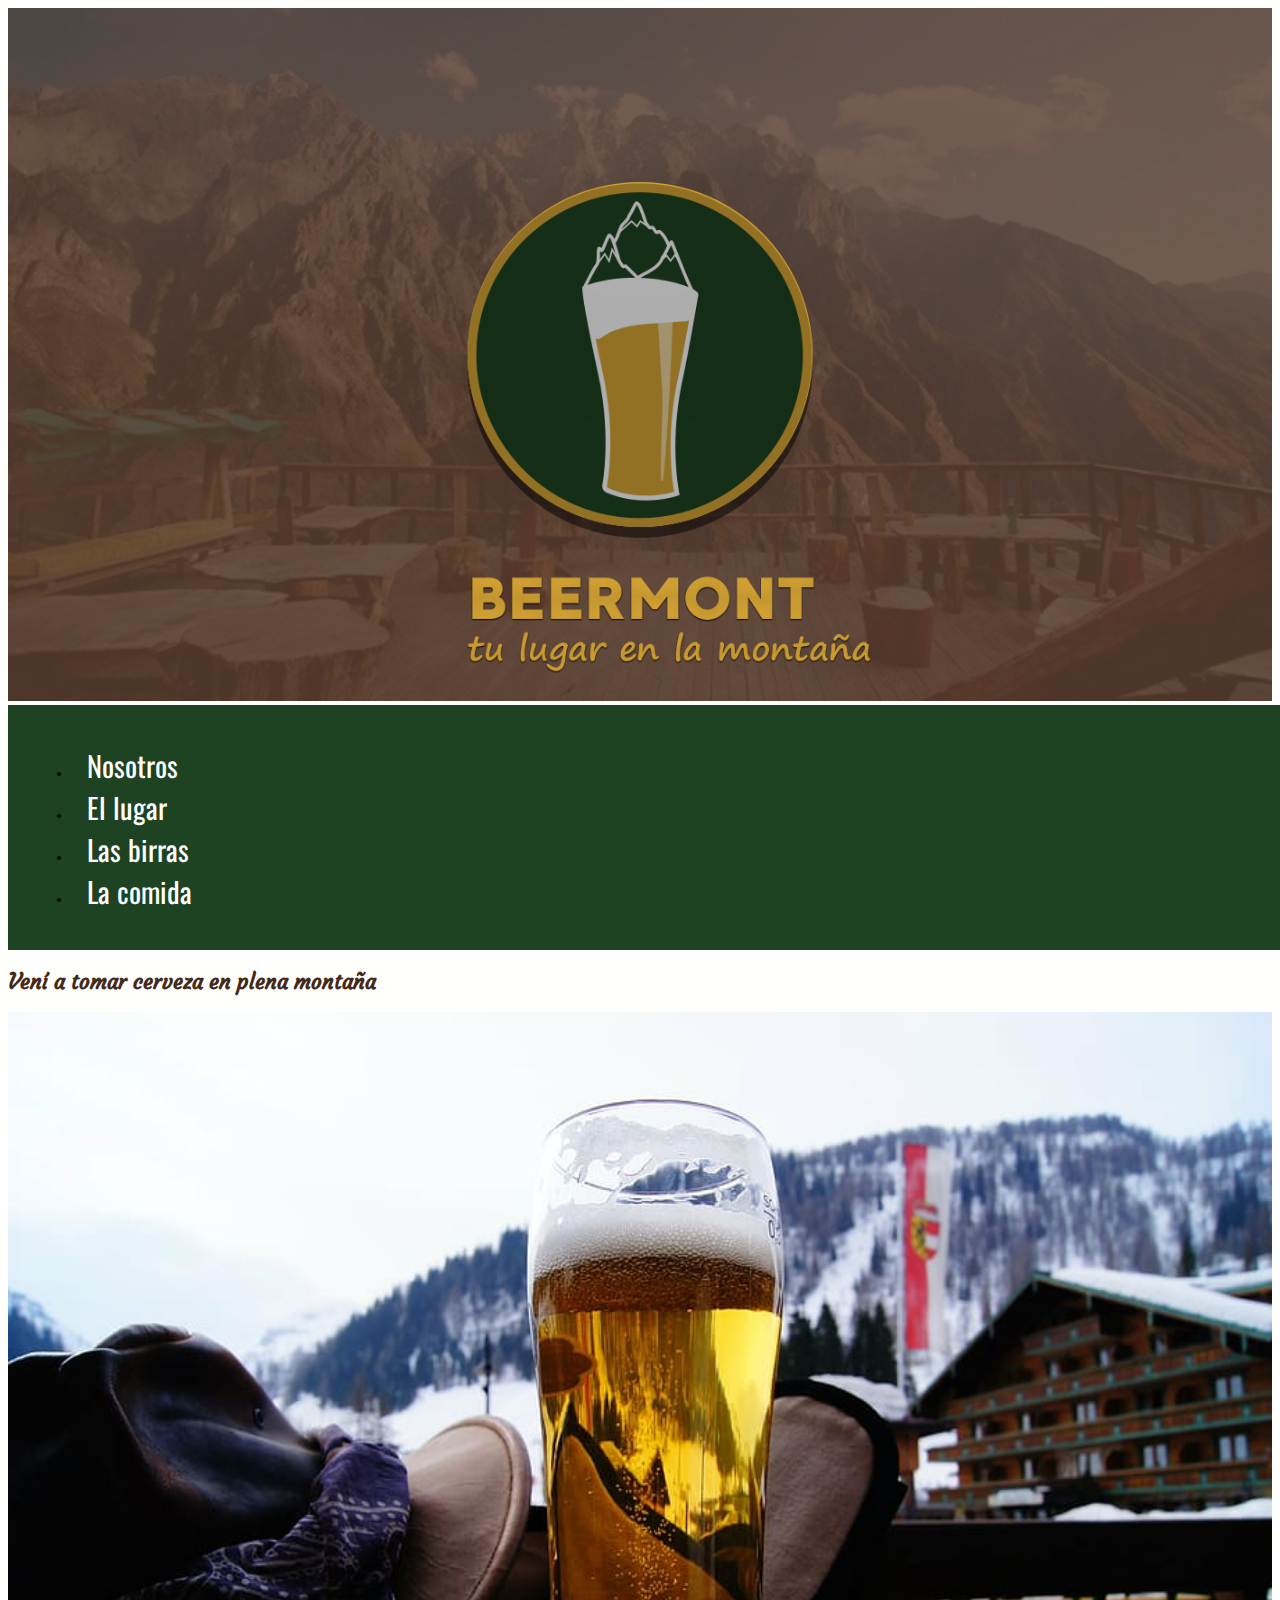
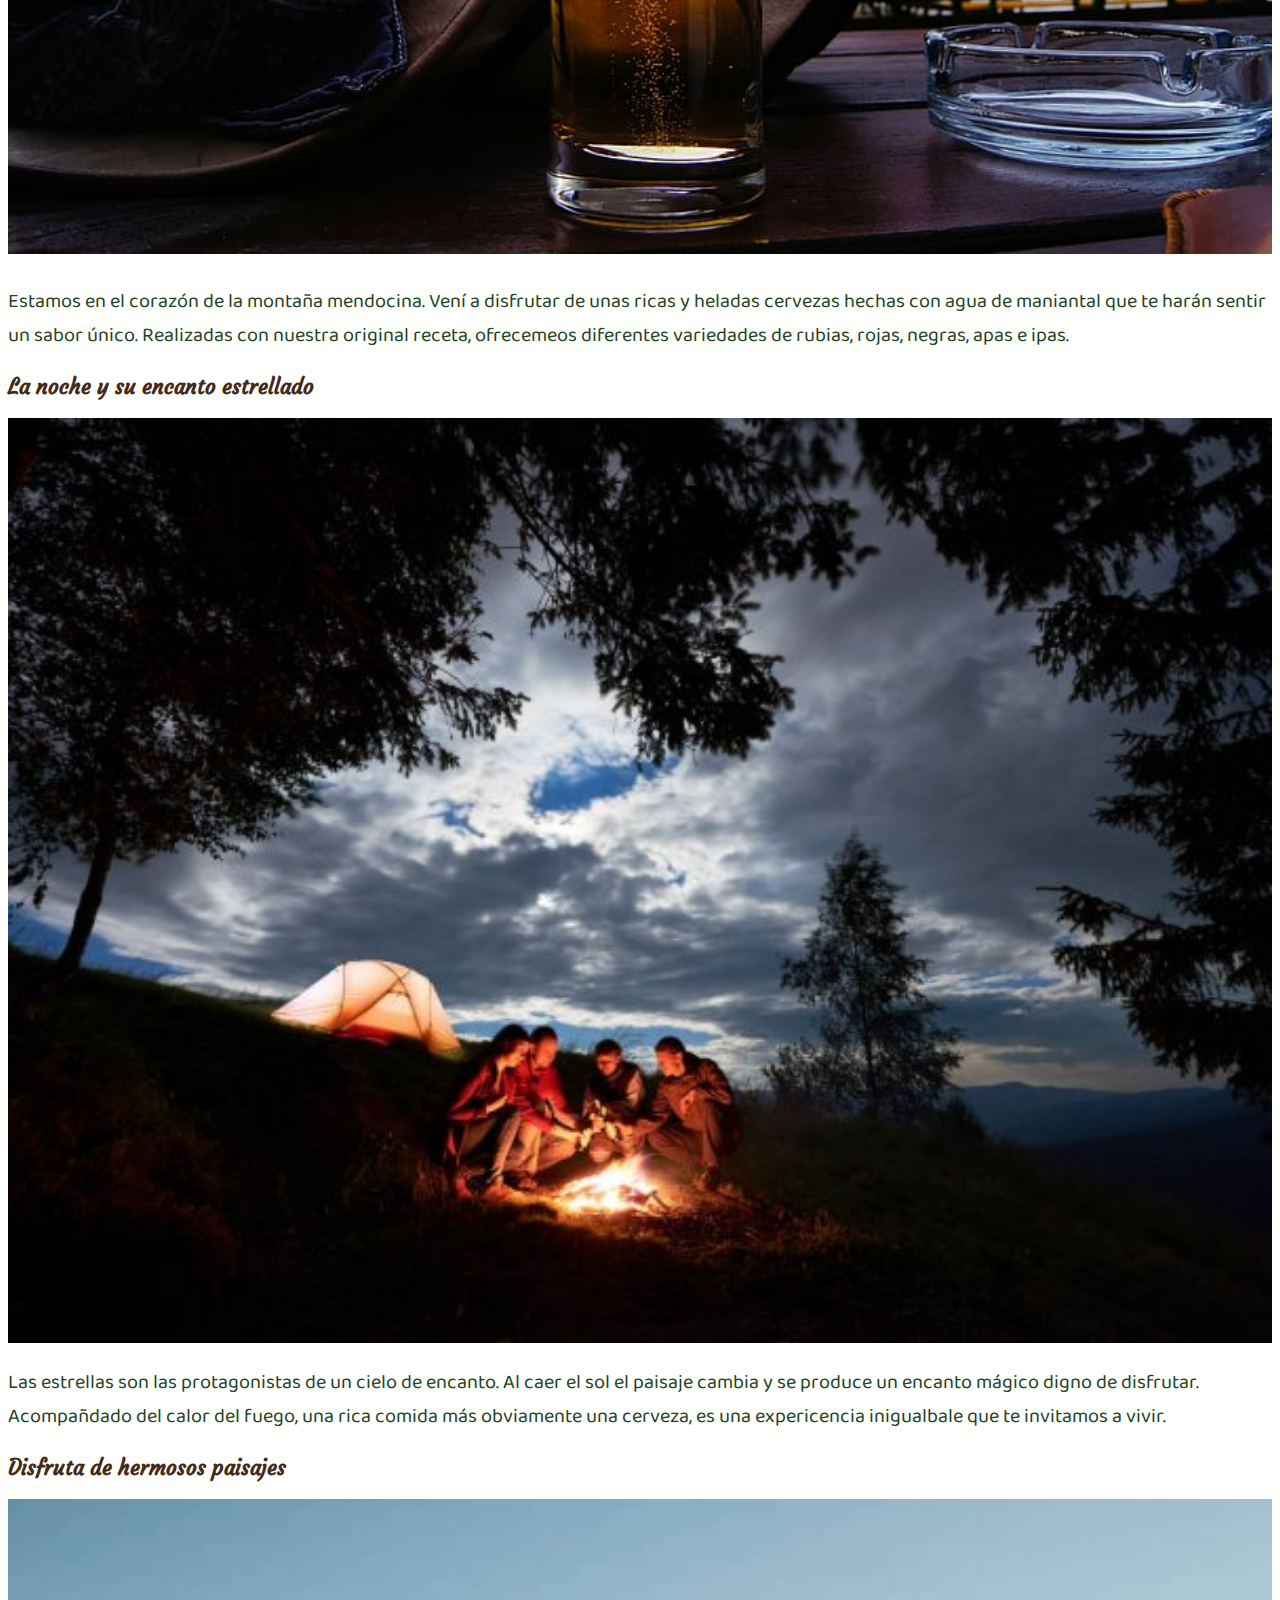
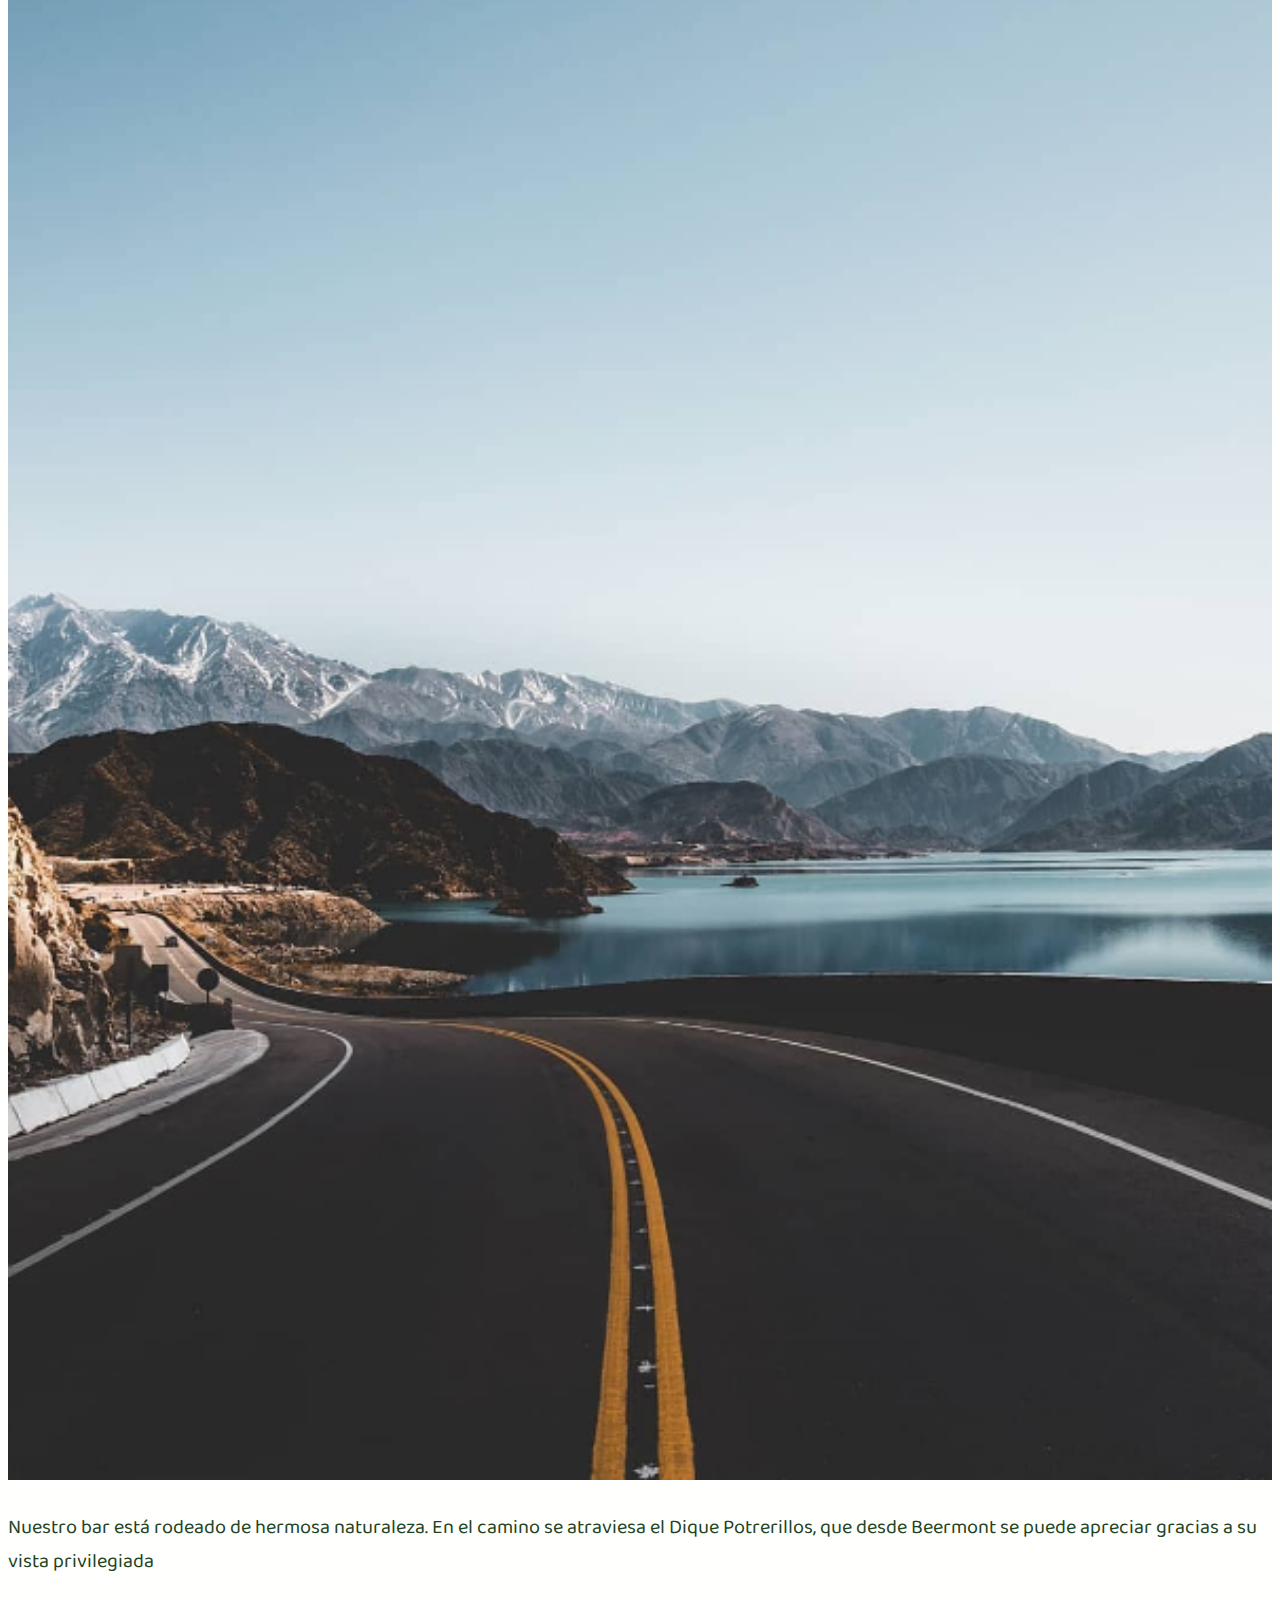
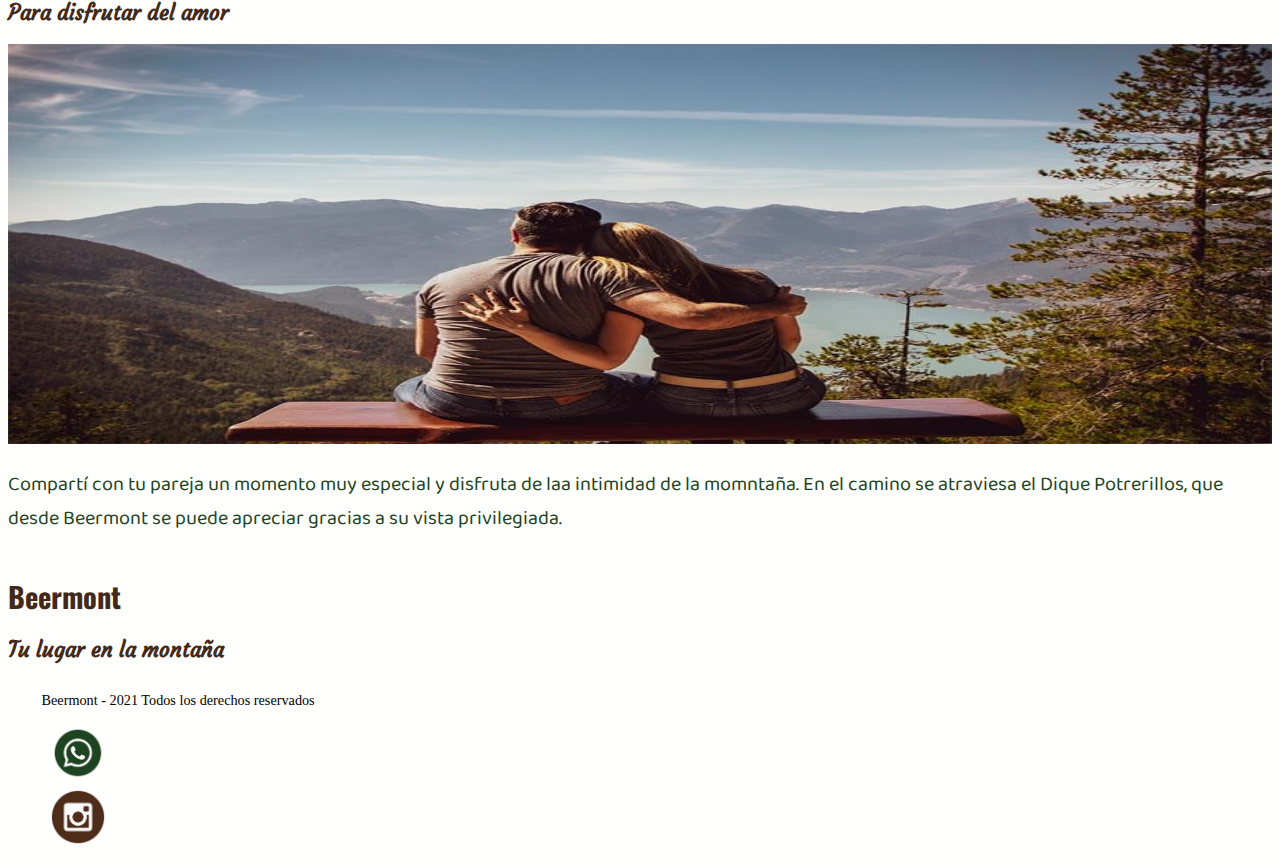
<file: index.html>
<!doctype html>
<html lang="en">
  <head>
    <!-- Required meta tags -->
    <meta charset="utf-8">
    <meta name="viewport" content="width=device-width, initial-scale=1">
    <meta name="description" content="Disfruta de unas cervezas bien heladas y una rica comida en el corazón de la montaña mendocina">
    <meta name= "keywords" content="HTML,ASP,JS,META, BAR,CERVEZA,MONTAÑA, COMIDA, HAMBURGUESAS,LOMOS,PIZZAS, COMIDA VEGETARIANA,NATURALEZA,RÍOS,NOCHE,ACTIVIDAD FÍSICA, FOGÓN,MENDOZA ">

    <!-- Bootstrap CSS -->
    <link href="https://cdn.jsdelivr.net/npm/bootstrap@5.1.3/dist/css/bootstrap.min.css" rel="stylesheet" integrity="sha384-1BmE4kWBq78iYhFldvKuhfTAU6auU8tT94WrHftjDbrCEXSU1oBoqyl2QvZ6jIW3" crossorigin="anonymous">
    <link rel="stylesheet" href="./cssyscss/estilos.css">

    <title>Beermont</title>

  </head>
  <body>
    <img src="./imagenes/home/portadauno.png" alt="portadabeermont"
    width="100%">
    
    </div>
    <div class="container my-8">
      <nav class="navbar navbar-expand-lg navbar-light bg-ight" >
        <div class="navegacion-2" class="container-fluid">
          
          <div class="navegacion-2" class="collapse navbar-collapse" id="navbarNav">
            <ul class="navbar-nav">
              <li class="nav-item">
                <a class="color-a" class="nav-link active" aria-current="page" href="./vistas/nosotros.html">Nosotros</a>
              </li>
              <li class="nav-item">
                <a class="color-a" class="nav-link" href="./vistas/ellugar.html">El lugar</a>
              </li>
              <li class="nav-item">
                <a class="color-a"  class="nav-link" href="./vistas/birras.html">Las birras</a>
              </li>
              <li class="nav-item">
                <a class="color-a"class="nav-link" href="./vistas/comida.html">La comida</a>
              </li>
              
            </ul>
          </div>
        </div>
      </nav>
        
        <div class="row">
          
         <div class="col-sm-12 col-md-8">
           
            <div class="row"></div>
           
        </div>
        <div class="col-sm-3 col-md-4">
      </div>
    
           
            <div 
            class="col-sm-12 col-md-7">
                <h2 class="mt-5">Vení a tomar cerveza en plena montaña</h2>
                <img src="./imagenes/home/birramontana.jpg" alt="cervezamont"
                width="100%" >
              
                <hr>
                <p class="texto-home"><span class="fw-bold">Estamos en el corazón de la montaña mendocina. </span> 
                  Vení a disfrutar de unas ricas y heladas cervezas hechas con agua de maniantal que te harán sentir un sabor único.
                <span class="fw-bold">Realizadas con nuestra original receta,</span> ofrecemeos diferentes variedades de rubias, rojas, negras, apas e ipas.</p>
                

                <h2 class="mt-5">La noche y su encanto estrellado</h2>
                  <img src="./imagenes/home/noche.jpg" alt="lanoche"
                  width="100%">
                  <p class="texto-home"><span class="fw-bold">Las estrellas son las protagonistas  </span> 
                    de un cielo de encanto. Al caer el sol el paisaje cambia y se produce un encanto mágico digno de disfrutar.
                    Acompañdado del calor del fuego, una rica comida más obviamente una cerveza, es una expericencia inigualbale 
                    que te invitamos a vivir.
                  </p>
            </div>
            <div 
            class="col-sm-12 col-md-5">
                <h2 class="mt-5">Disfruta de hermosos paisajes</h2>
                <img src="./imagenes/home/diqueruta.png" alt="eldiquepotrerillos"
                width="100%">
              
                <hr>
                <p class="texto-home"><span class="fw-bold">Nuestro bar está rodeado de hermosa naturaleza. </span> 
                  En el camino se atraviesa el Dique Potrerillos, que desde Beermont se puede apreciar gracias a su vista privilegiada</p> 
                  <h2 class="mt-5">Para disfrutar del amor</h2> 

                  <img src="./imagenes/home/amor.jpg" alt="amorpareja"
                  width="100%" height="400">
                
                  <p class="texto-home"><span class="fw-bold">
                    Compartí con tu pareja un momento muy especial </span> y disfruta de laa intimidad de la momntaña. 
                    En el camino se atraviesa el Dique Potrerillos, que desde Beermont se puede apreciar gracias a su vista privilegiada.</p> 
          
            </div>
          
            <h2 class="mt-5">
            
          
    </div>
    <hr>
    <h1 class="mt-5">Beermont</h1>
    <h2>Tu lugar en la montaña</h2>
    <footer>
      <footer class="container d-flex flex-wrap justify-content-center py-3 my-4 border-top">
        <div class="col-md-4 d-flex align-items-center">
            <a href="/" class="mb-3 me-2 mb-md-0 text-muted text-decoration-none lh-1">
            <svg class="bi" width="30" height="24"><use xlink:href="#bootstrap"></use></svg>
            </a>
            <span class="footer-text"> Beermont - 2021 Todos los derechos reservados</span>
        </div>
    
        <ul class="nav col-md-4 d-flex justify-content-end list-unstyled d-flex">
           
            <div class="align-items-center">
              <a href="https://web.whatsapp.com/"><img src="./imagenes/whats.png" alt="whatsapp" width= "60px" height="60px">
              </a> </a> 
                
          
            </div>
  
            <div class="align-items-center">
                <a href="https://www.instagram.com/"><img src="./imagenes/logoing.png" alt="instagram" width= "60px" height="60px">
                </a>
            </div>

    </footer>

    <!-- Optional JavaScript; choose one of the two! -->

    <!-- Option 1: Bootstrap Bundle with Popper -->
    <script src="https://cdn.jsdelivr.net/npm/bootstrap@5.1.3/dist/js/bootstrap.bundle.min.js" integrity="sha384-ka7Sk0Gln4gmtz2MlQnikT1wXgYsOg+OMhuP+IlRH9sENBO0LRn5q+8nbTov4+1p" crossorigin="anonymous"></script>

    <!-- Option 2: Separate Popper and Bootstrap JS -->
    <!--  <script src="https://cdn.jsdelivr.net/npm/@popperjs/core@2.10.2/dist/umd/popper.min.js" integrity="sha384-7+zCNj/IqJ95wo16oMtfsKbZ9ccEh31eOz1HGyDuCQ6wgnyJNSYdrPa03rtR1zdB" crossorigin="anonymous"></script>  <script src="https://cdn.jsdelivr.net/npm/bootstrap@5.1.3/dist/js/bootstrap.min.js" integrity="sha384-QJHtvGhmr9XOIpI6YVutG+2QOK9T+ZnN4kzFN1RtK3zEFEIsxhlmWl5/YESvpZ13" crossorigin="anonymous"></script>  -->
  </body>

</html>
</file>
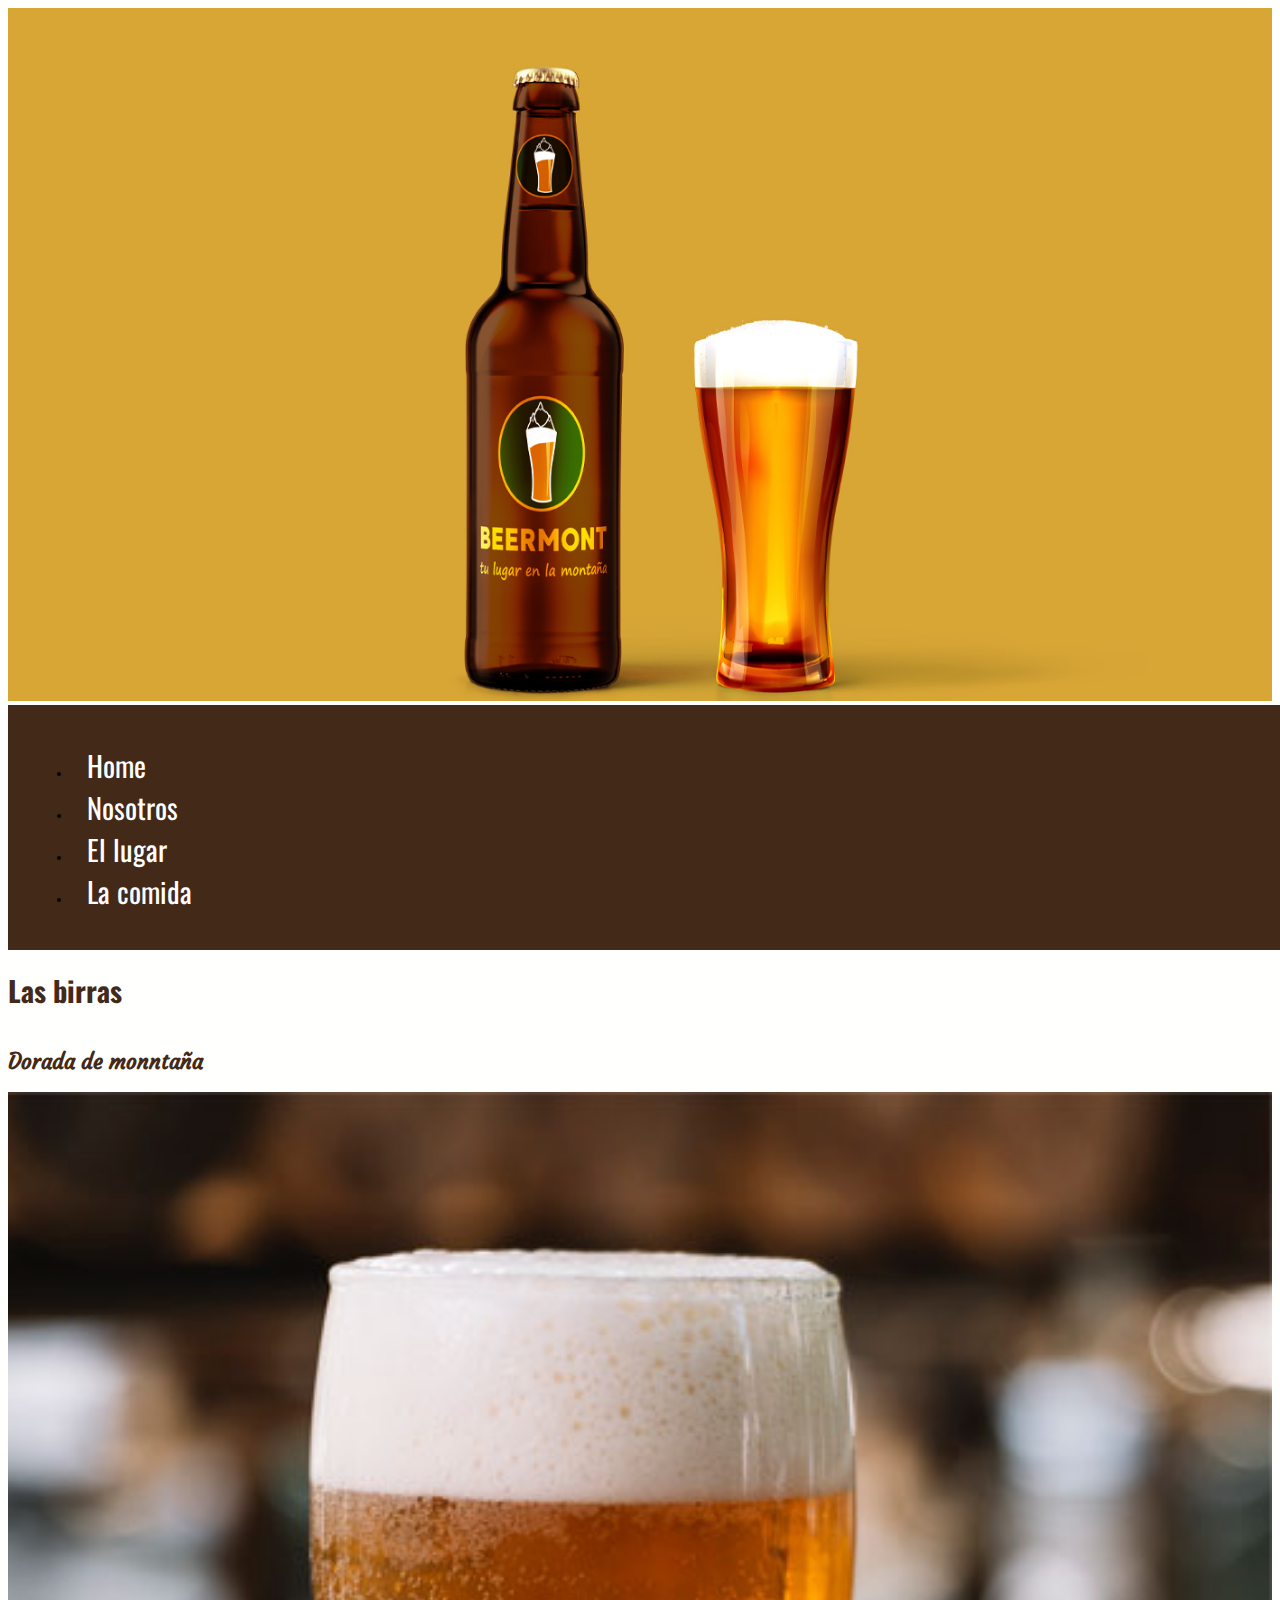
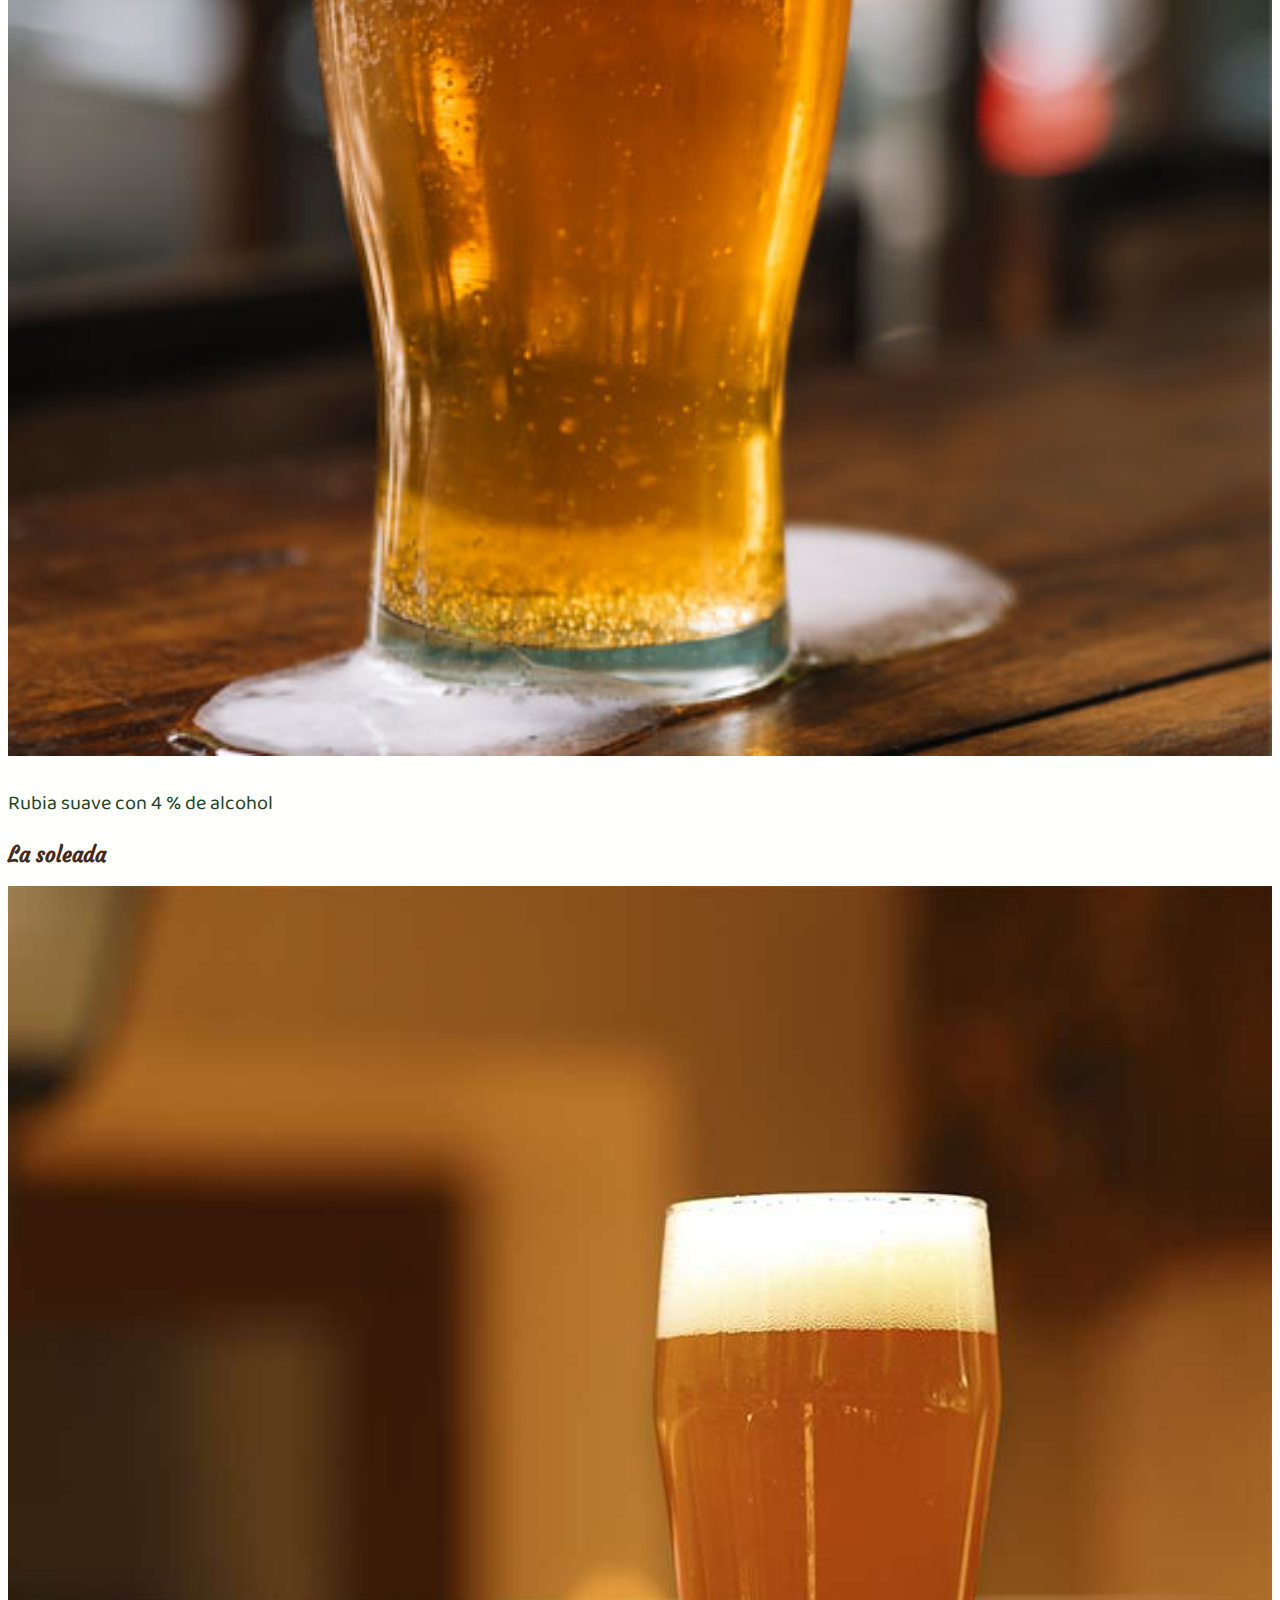
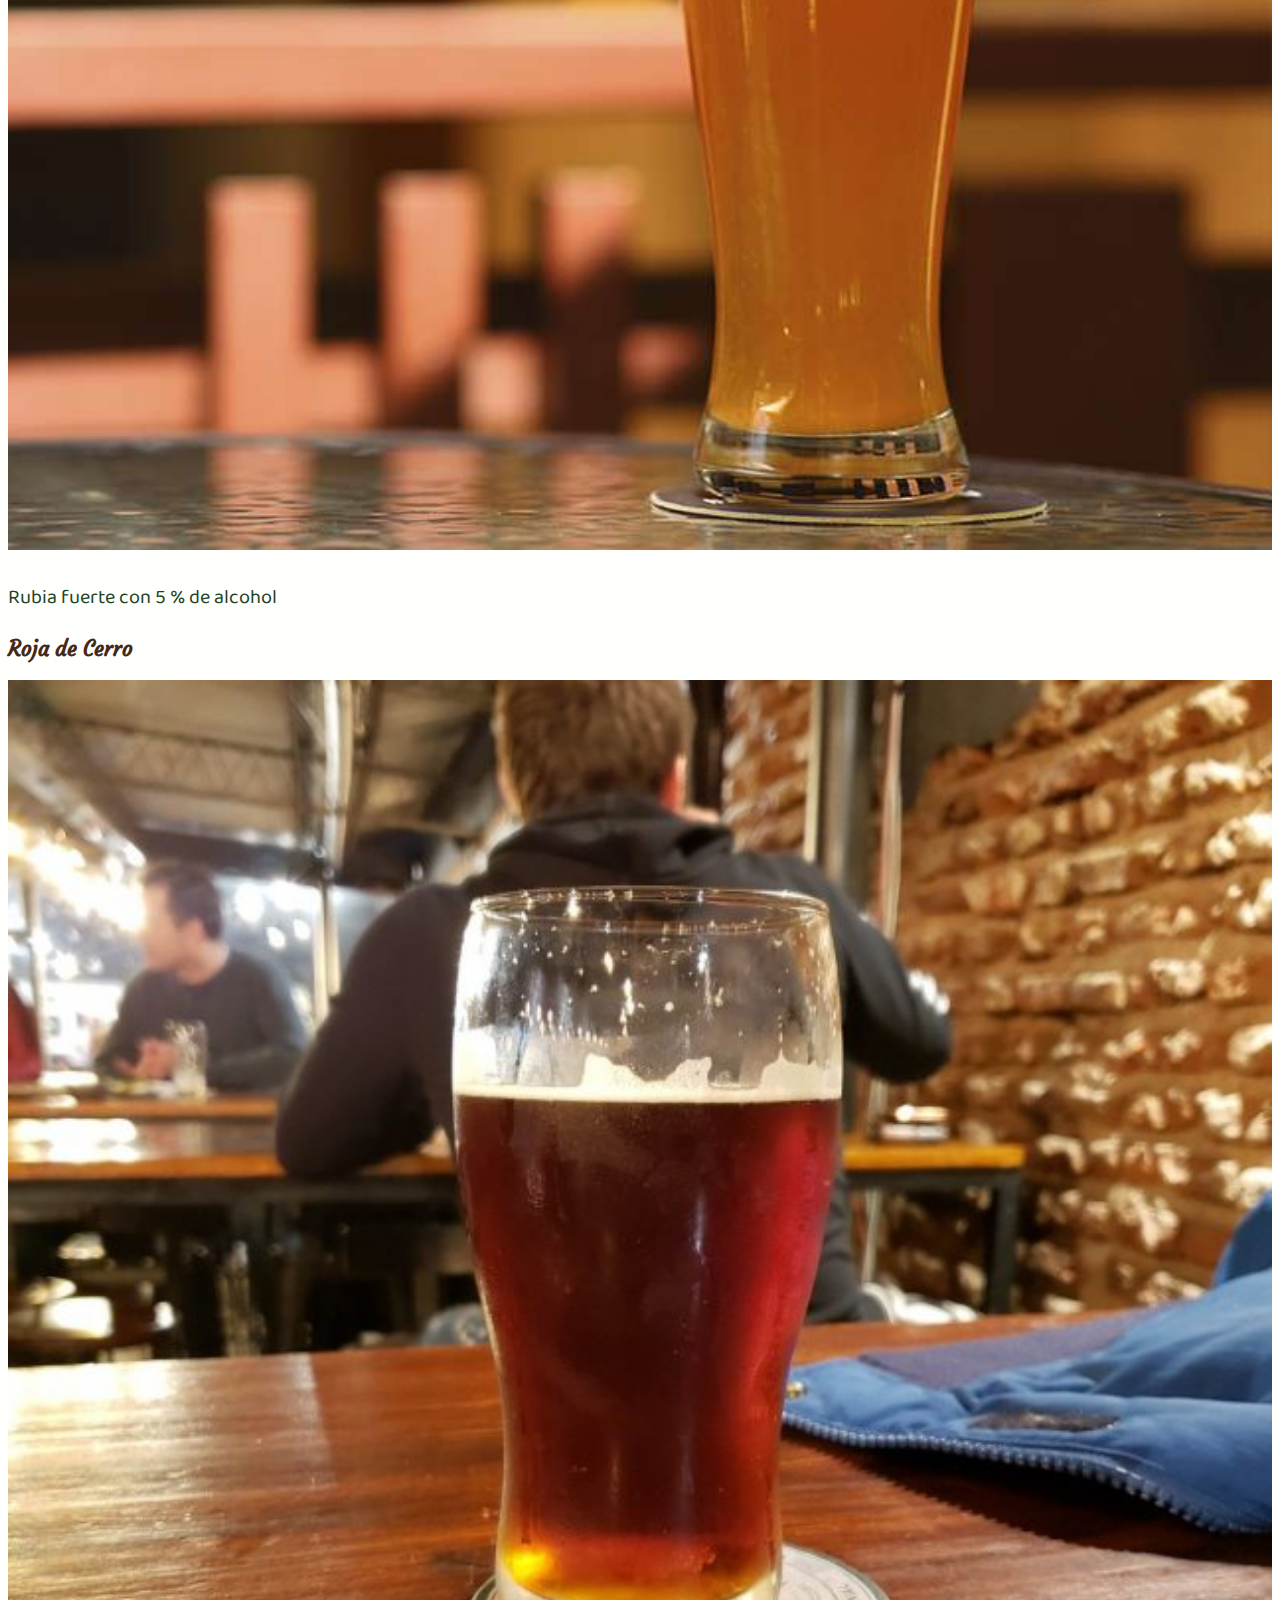
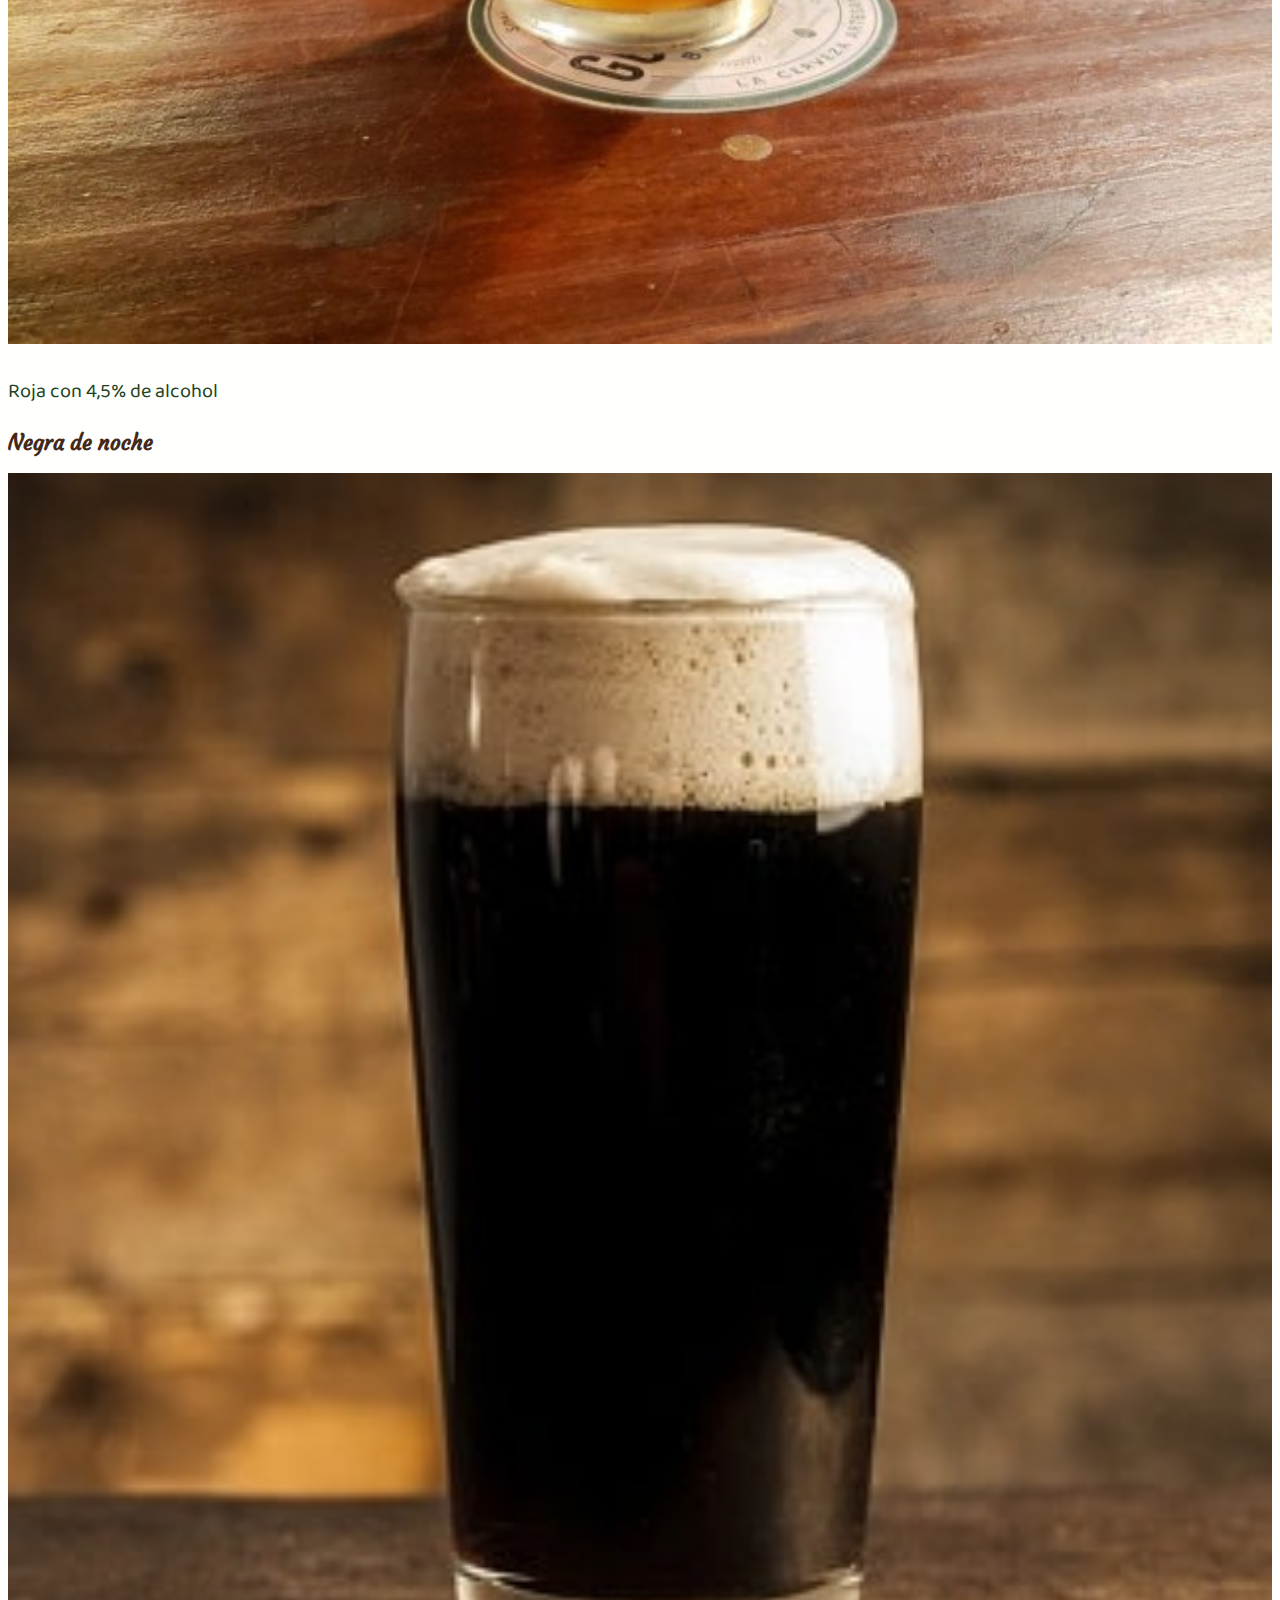
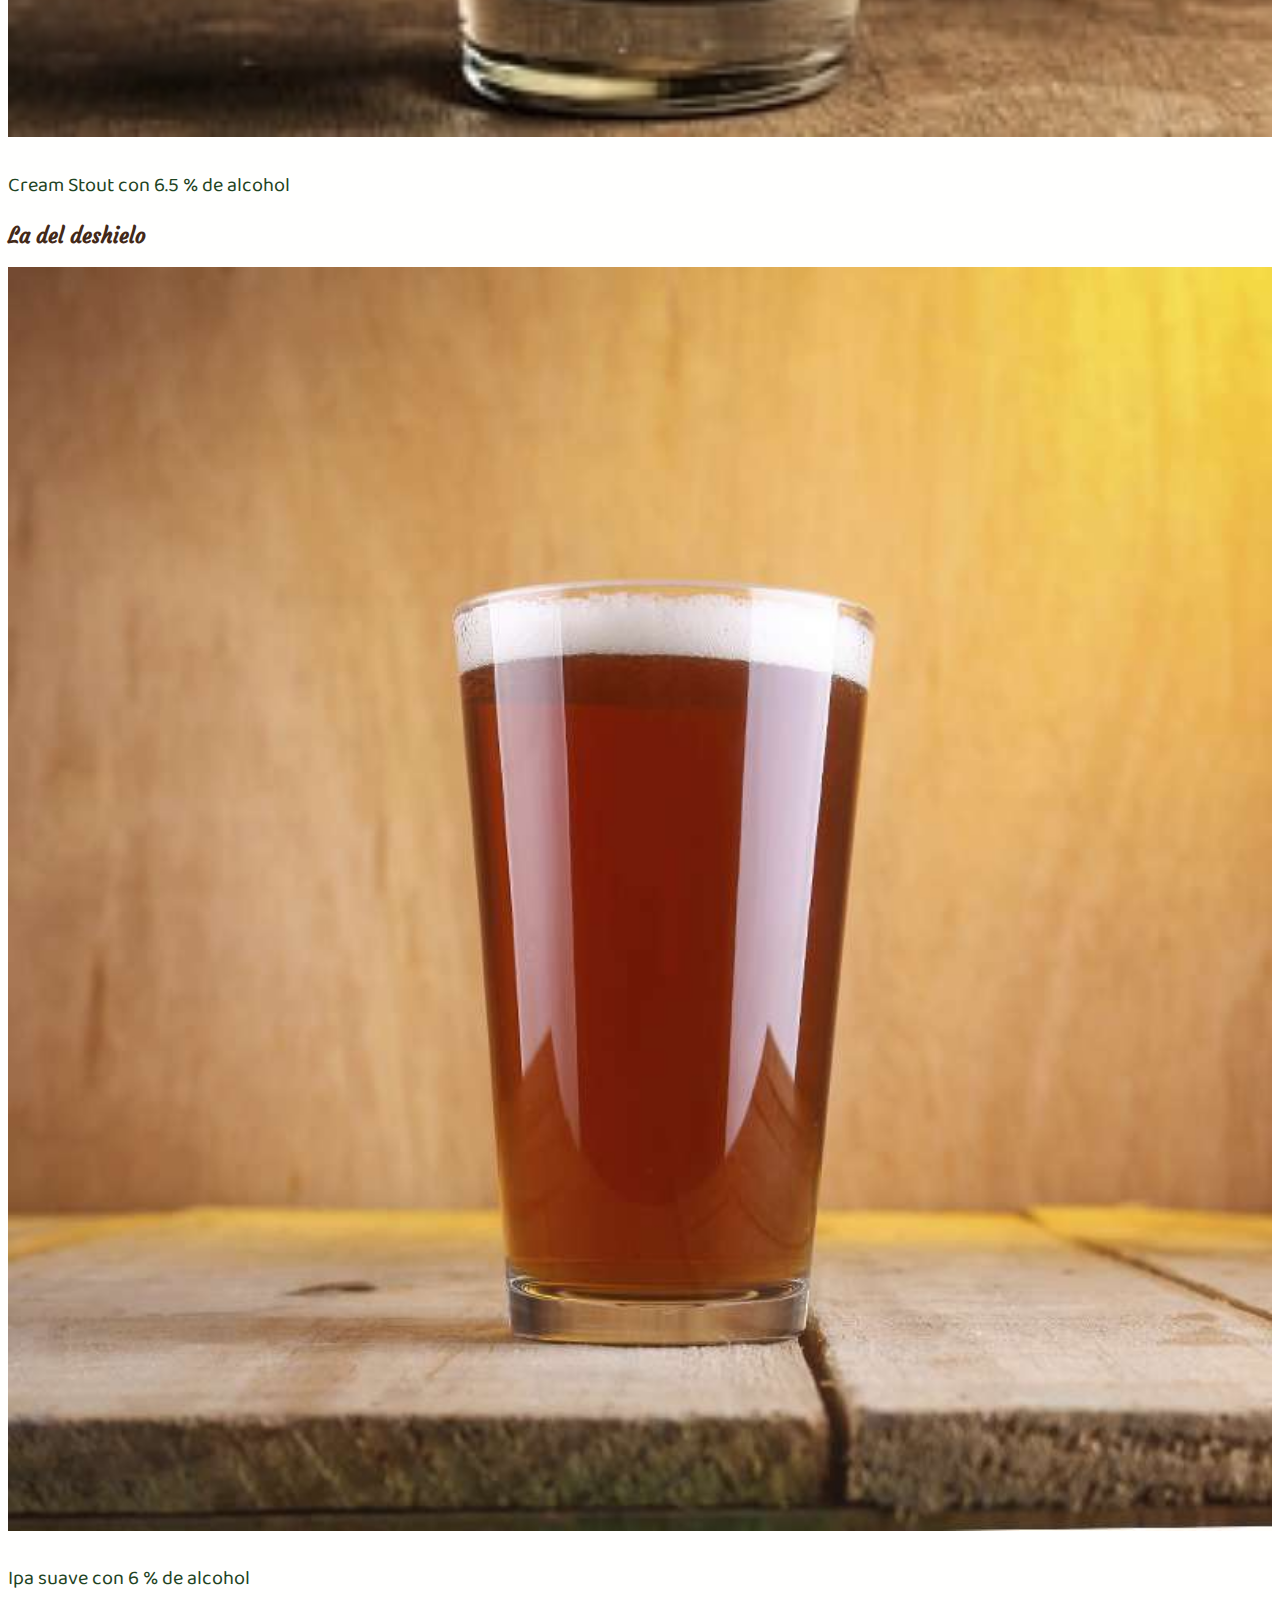
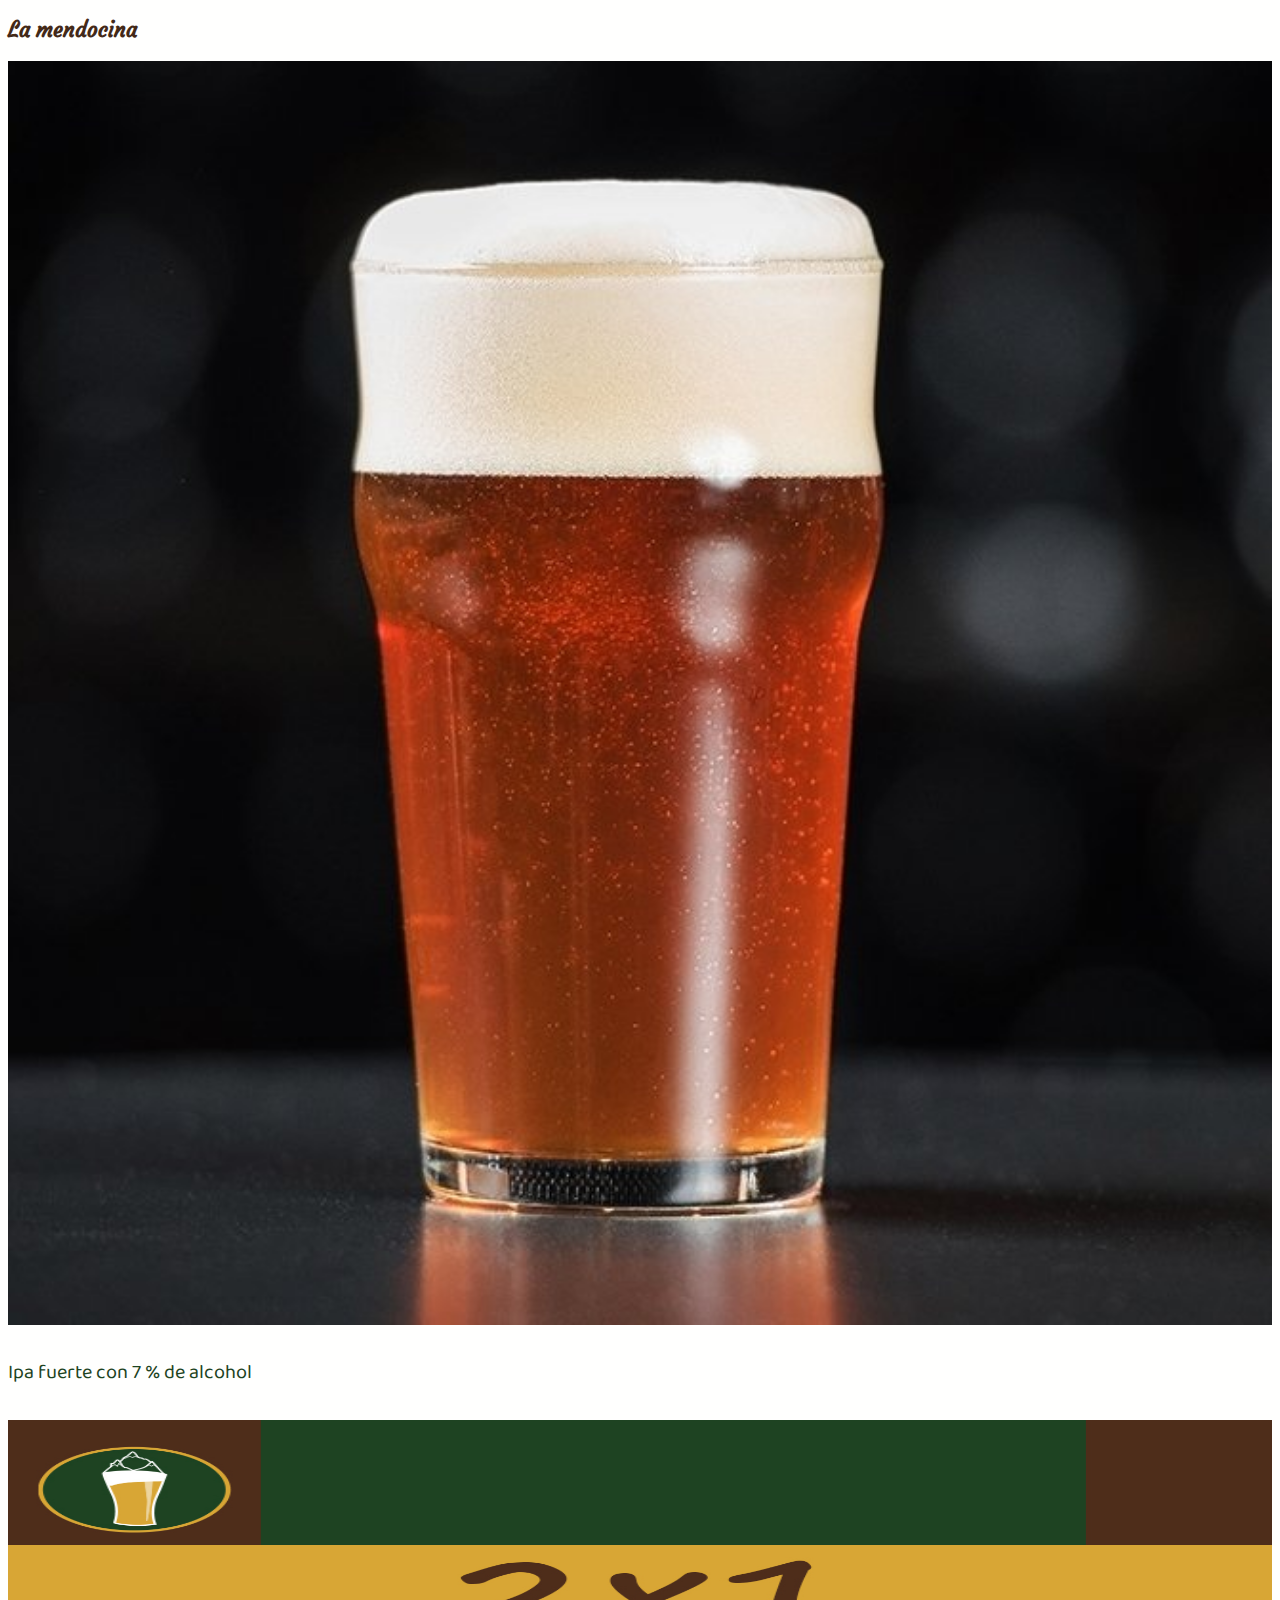
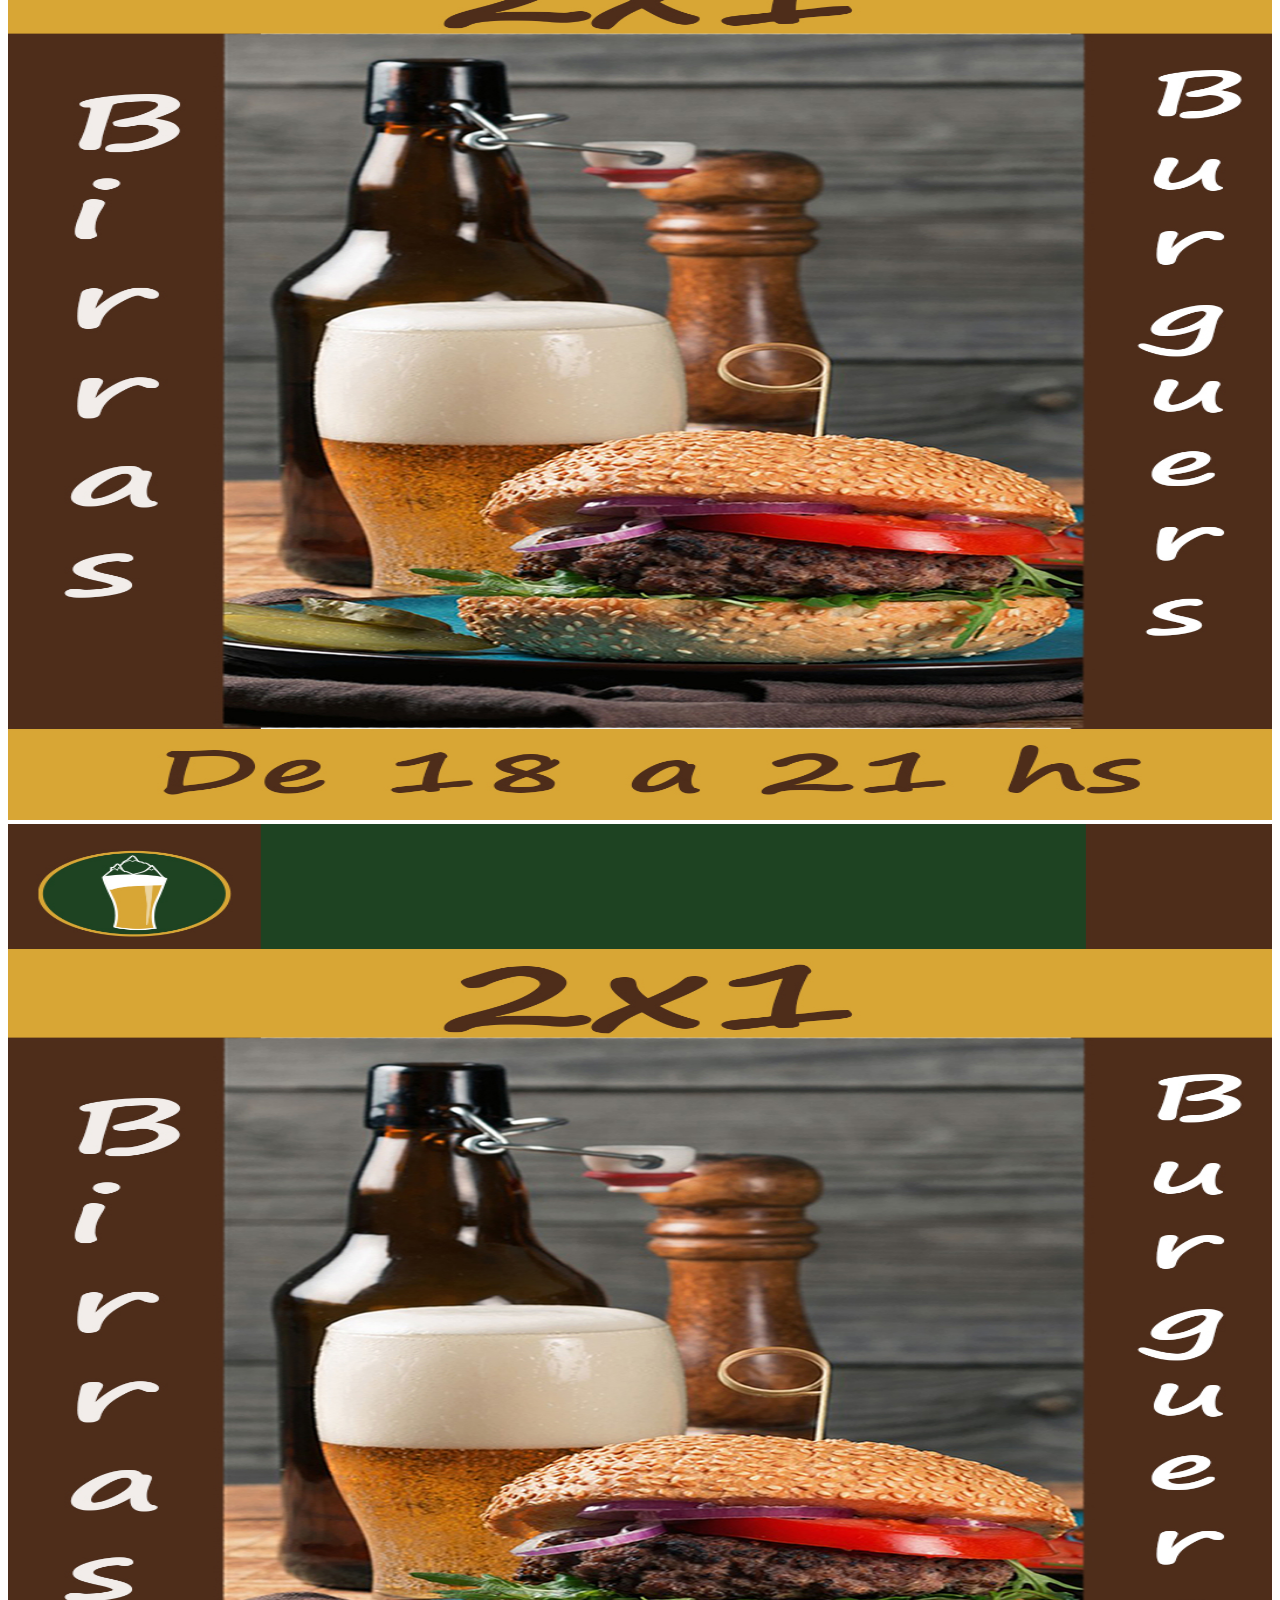
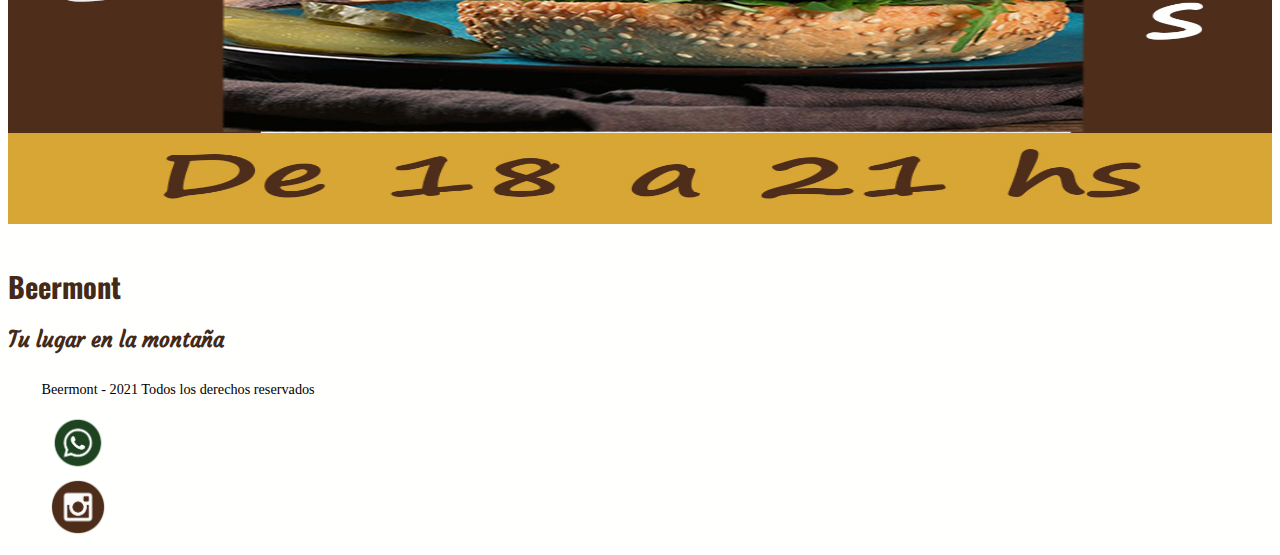
<file: vistas/birras.html>
<!doctype html>
<html lang="en">
  <head>
    <!-- Required meta tags -->
    <meta charset="utf-8">
    <meta name="viewport" content="width=device-width, initial-scale=1">
    <meta name="description" content="Disfruta de una increíble variedad de cervezas hechas con agua de manantial de la montaña mendocina">
    <meta name= "keywords" content="HTML,ASP,JS,META, BAR,CERVEZA,MONTAÑA,ARTESANAL,RUBIA,ROJA,NEGRA,IPA,APA,MENDOZA ">

    <!-- Bootstrap CSS -->
    <link href="https://cdn.jsdelivr.net/npm/bootstrap@5.1.3/dist/css/bootstrap.min.css" rel="stylesheet" integrity="sha384-1BmE4kWBq78iYhFldvKuhfTAU6auU8tT94WrHftjDbrCEXSU1oBoqyl2QvZ6jIW3" crossorigin="anonymous">
    <link rel="stylesheet" href="../cssyscss/estilos.css">

    <title>birras</title>

  </head>
  
  <body>
      
    </div>
    <div class="container my-12">
        
        <div class="row">
          <div class="col-sm-12 col-md-12">
            <img src="../imagenes/comida/birraport.jpg" alt="birra"
            width="100%">
              
            
            <nav class="navbar navbar-expand-lg navbar-light bg-ight" 
            width="100%">
                <div class="navegacion" class="container-fluid">
                  <a  class="navbar-brand" href="#"></a>
                  <div class="navegacion" class="collapse navbar-collapse" id="navbarNav">
                    <ul class="navbar-nav">
                      <li class="nav-item">
                        <a class="color-a" class="nav-link active" aria-current="page" href="../index.html">Home</a>
                      </li>
                      <li class="nav-item">
                        <a class="color-a" class="nav-link" href="./nosotros.html">Nosotros</a>
                      </li>
                      <li class="nav-item">
                        <a class="color-a"  class="nav-link" href="./ellugar.html">El lugar</a>
                      </li>
                      <li class="nav-item">
                        <a class="color-a"class="nav-link" href="./comida.html">La comida</a>
                      </li>
                      
                    </ul>
                  </div>
                </div>
              </nav>
        
        
        </div>
      
    
     <div> 
         <h1>Las birras</h1></div> 
         <hr>
           
         <div 
         class="col-sm-12 col-md-6">
             <h2 class="mt-5">Dorada de monntaña</h2>
             <img src="../imagenes/comida/doradademontana.jpg" alt="ladoradarubia"
             width="100%">
           
             <hr>
             <p class="texto-home"><span class="fw-bold">Rubia suave con 4 % de alcohol </span> 
               

             
         </div>
         <div 
         class="col-sm-12 col-md-6">
             <h2 class="mt-5">La soleada</h2>
             <img src="../imagenes/comida/ipaa.jpg" alt="solerubia"
             width="100%"
             height="">
           
             <hr>
             <p class="texto-home"><span class="fw-bold">Rubia fuerte con 5 % de alcohol </span> 
            
         </div>
         <div 
         class="col-sm-12 col-md-6">
             <h2 class="mt-5">Roja de Cerro</h2>
             <img src="../imagenes/comida/rojelia.jpg" alt="red"
             width="100%">
           
             <hr>
             <p class="texto-home"><span class="fw-bold">Roja con 4,5% de alcohol </span> 
            

             
         </div>
         <div 
         class="col-sm-12 col-md-6">
             <h2 class="mt-5">Negra de noche</h2>
             <img src="../imagenes/comida/negrura.jpg" alt="negra"
             width="100%">
           
             <hr>
             <p class="texto-home"><span class="fw-bold">Cream Stout con 6.5 % de alcohol</span> 
              
         </div>
         <div 
         class="col-sm-12 col-md-6">
             <h2 class="mt-5">La del deshielo</h2>
             <img src="../imagenes/comida/iparda.jpg" alt="ipa"
             width="100%">
           
             <hr>
             <p class="texto-home"><span class="fw-bold">Ipa suave con 6 % de alcohol</span> 
         </div>
         <div 
         class="col-sm-12 col-md-6">
             <h2 class="mt-5">La mendocina</h2>
             <img src="../imagenes/comida/ipardados.jpg" alt="ipa2"
             width="100%">
           
             <hr>
             <p class="texto-home"><span class="fw-bold">Ipa fuerte con 7 % de alcohol</span> 
                 
         </div>
         <div class="espacio"></div>
         <div 
         class="col-sm-12 col-md-6"> 
             
             <img src="../imagenes/comida/promobirra.jpg" alt="promo1" width="100%" height="1000px">
         </div>
         <div 
         class="col-sm-12 col-md-6"> 
             
             <img src="../imagenes/comida/promobirra.jpg" alt="prom1" width="100%" height=1000px">
         </div>
       
         <h2 class="mt-5">
         
       
 
 <hr>
 <h1 class="mt-5">Beermont</h1>
    <h2>Tu lugar en la montaña</h2>
    <footer>
      <footer class="container d-flex flex-wrap justify-content-center py-3 my-4 border-top">
        <div class="col-md-4 d-flex align-items-center">
            <a href="/" class="mb-3 me-2 mb-md-0 text-muted text-decoration-none lh-1">
            <svg class="bi" width="30" height="24"><use xlink:href="#bootstrap"></use></svg>
            </a>
            <span class="footer-text"> Beermont - 2021 Todos los derechos reservados</span>
        </div>
    
        <ul class="nav col-md-4 d-flex justify-content-end list-unstyled d-flex">
           
            <div class="align-items-center">
              <a href="https://web.whatsapp.com/"><img src="../imagenes/whats.png" alt="whatsapp" width= "60px" height="60px">
              </a> </a> 
              
            </div>
  
            <div class="align-items-center">
                <a href="https://www.instagram.com/"><img src="../imagenes/logoing.png" alt="instagram" width= "60px" height="60px">
                </a>
            </div>
            

    </footer>

    <!-- Optional JavaScript; choose one of the two! -->

    <!-- Option 1: Bootstrap Bundle with Popper -->
    <script src="https://cdn.jsdelivr.net/npm/bootstrap@5.1.3/dist/js/bootstrap.bundle.min.js" integrity="sha384-ka7Sk0Gln4gmtz2MlQnikT1wXgYsOg+OMhuP+IlRH9sENBO0LRn5q+8nbTov4+1p" crossorigin="anonymous"></script>

    <!-- Option 2: Separate Popper and Bootstrap JS -->
    <!--  <script src="https://cdn.jsdelivr.net/npm/@popperjs/core@2.10.2/dist/umd/popper.min.js" integrity="sha384-7+zCNj/IqJ95wo16oMtfsKbZ9ccEh31eOz1HGyDuCQ6wgnyJNSYdrPa03rtR1zdB" crossorigin="anonymous"></script>  <script src="https://cdn.jsdelivr.net/npm/bootstrap@5.1.3/dist/js/bootstrap.min.js" integrity="sha384-QJHtvGhmr9XOIpI6YVutG+2QOK9T+ZnN4kzFN1RtK3zEFEIsxhlmWl5/YESvpZ13" crossorigin="anonymous"></script>  -->
  </body>

</html>
</file>
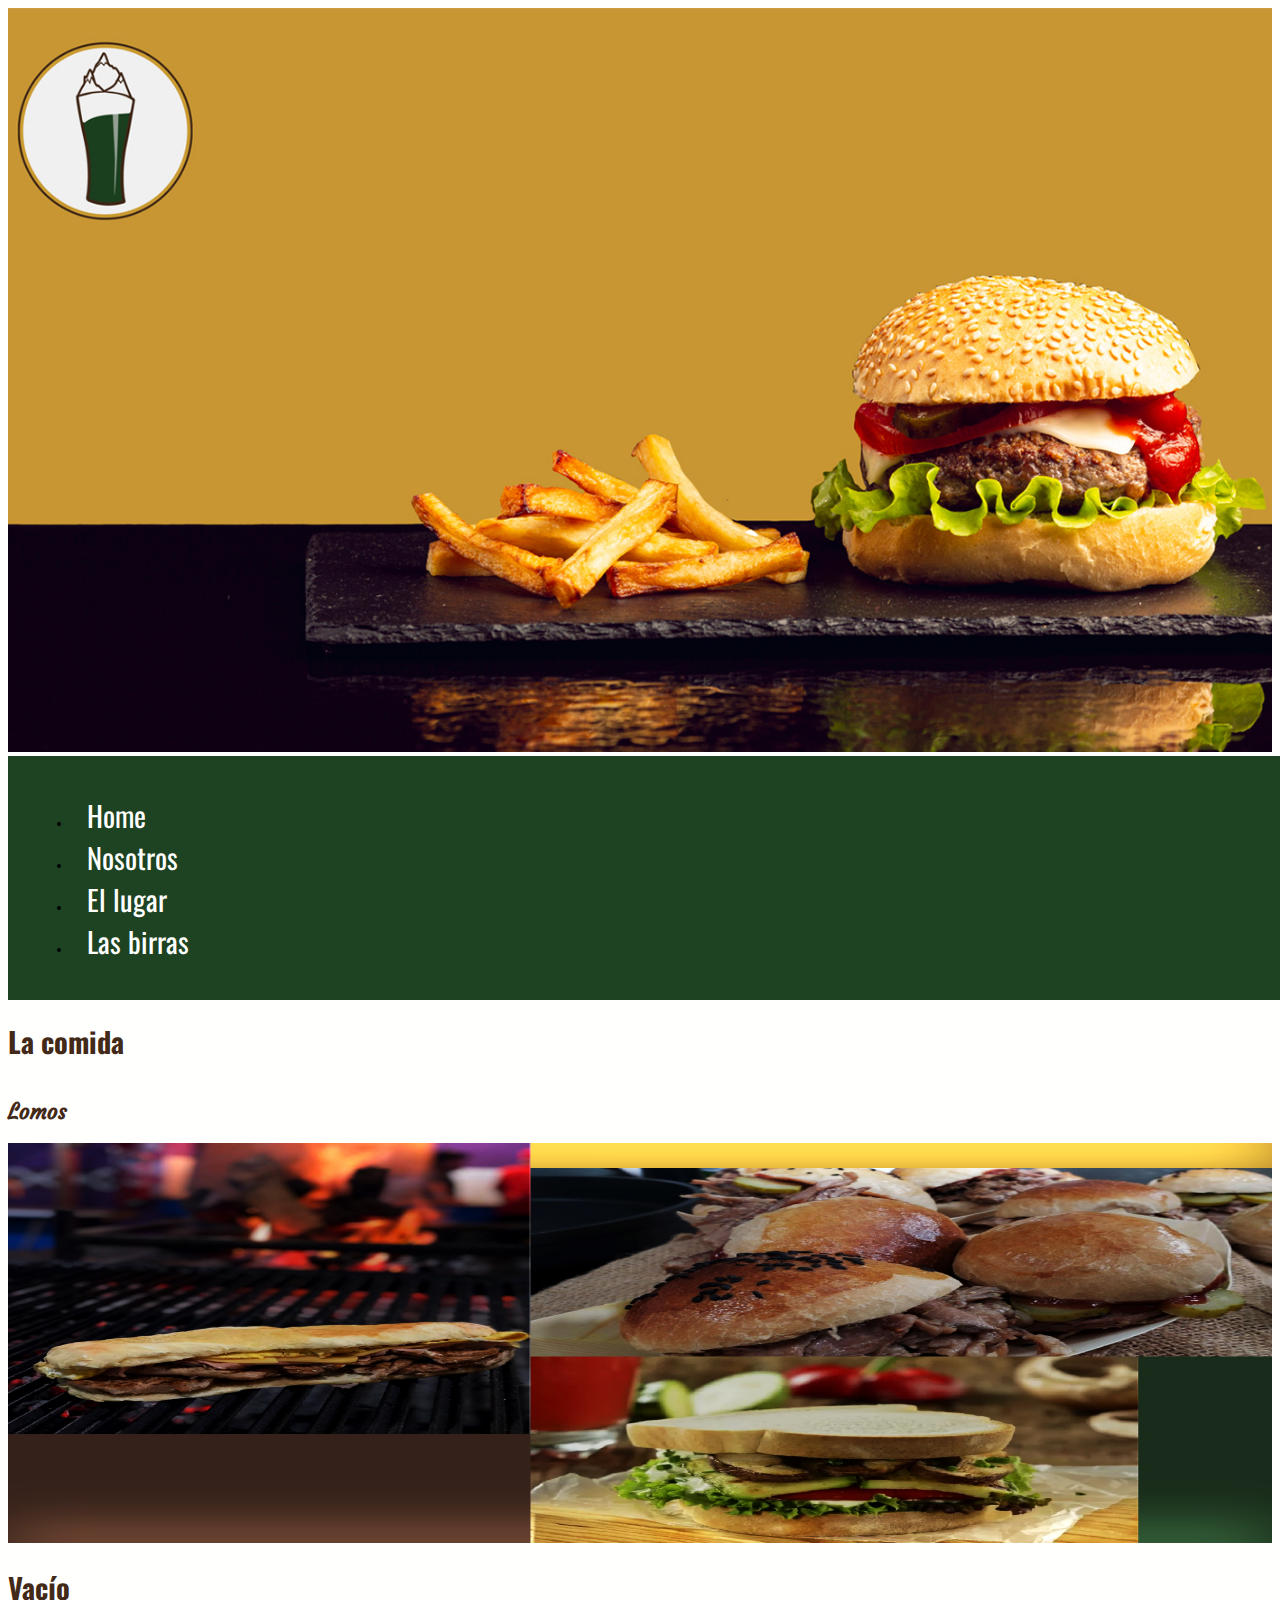
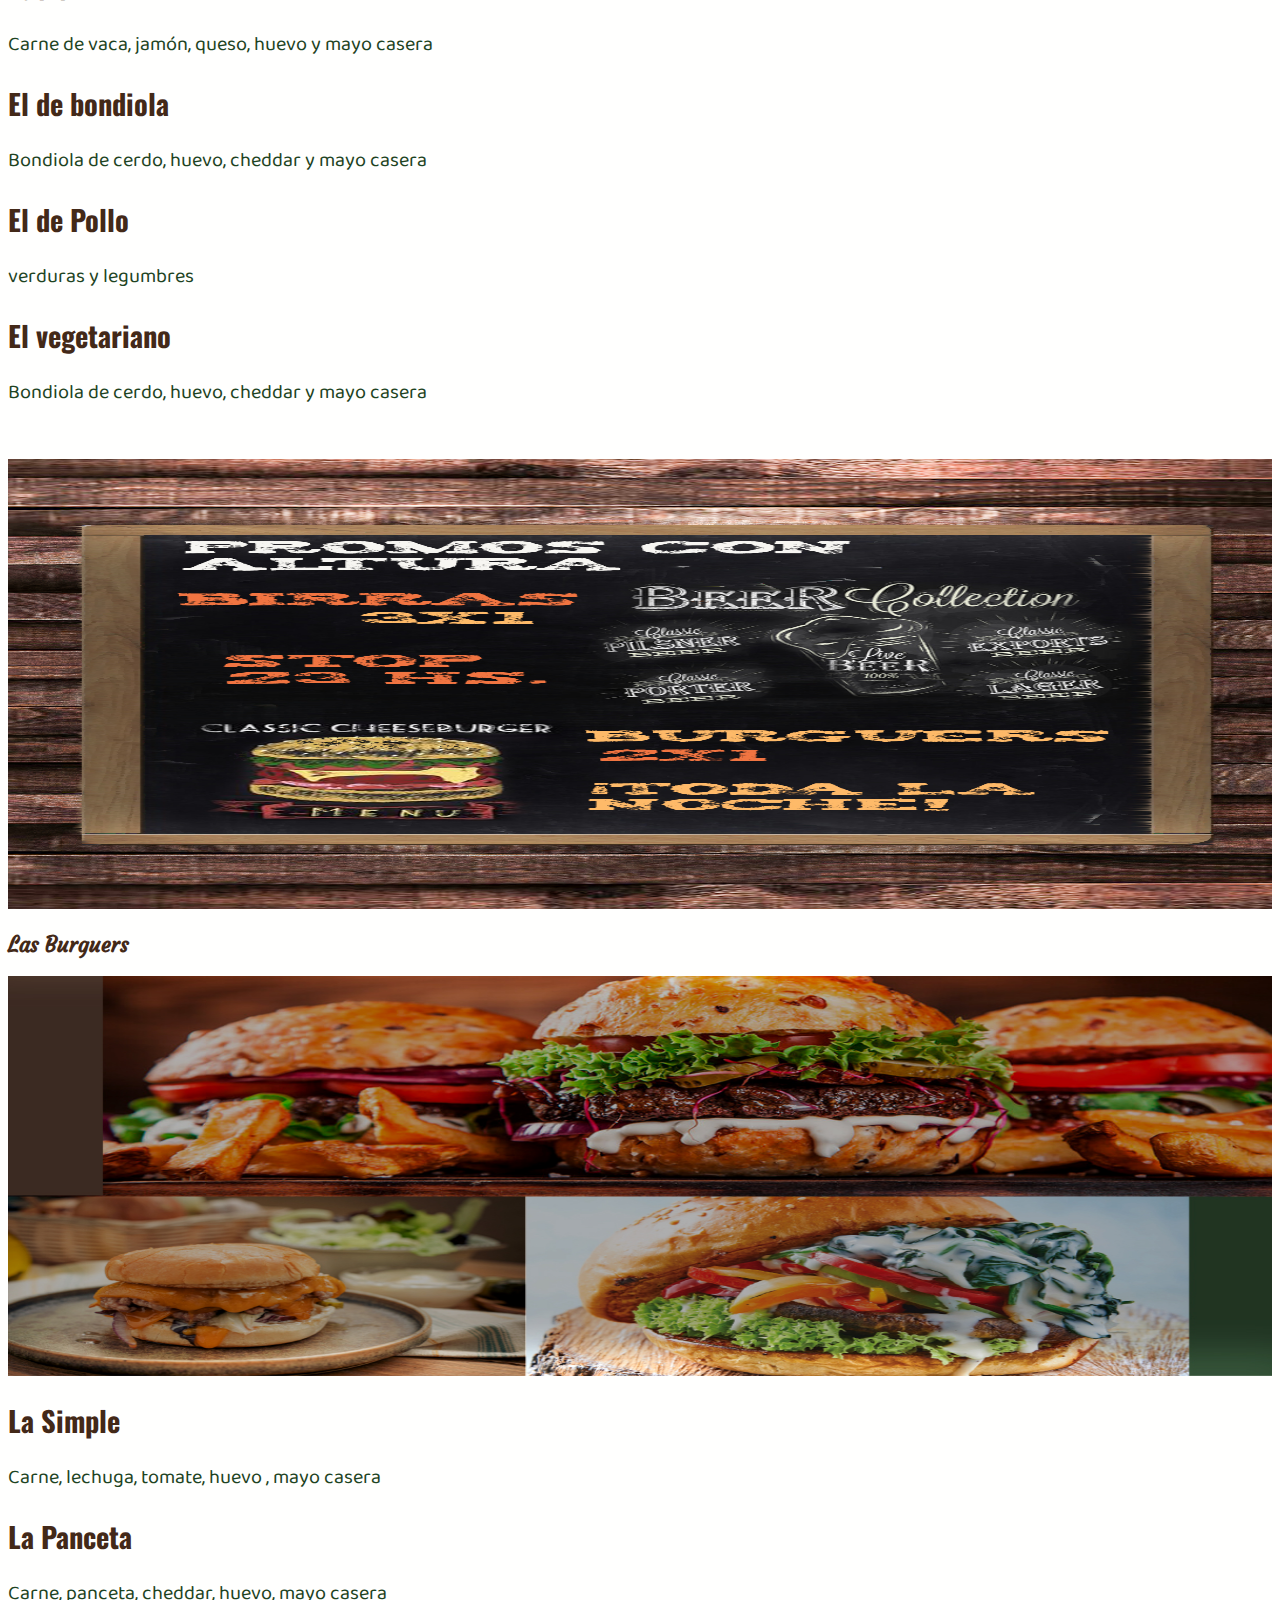
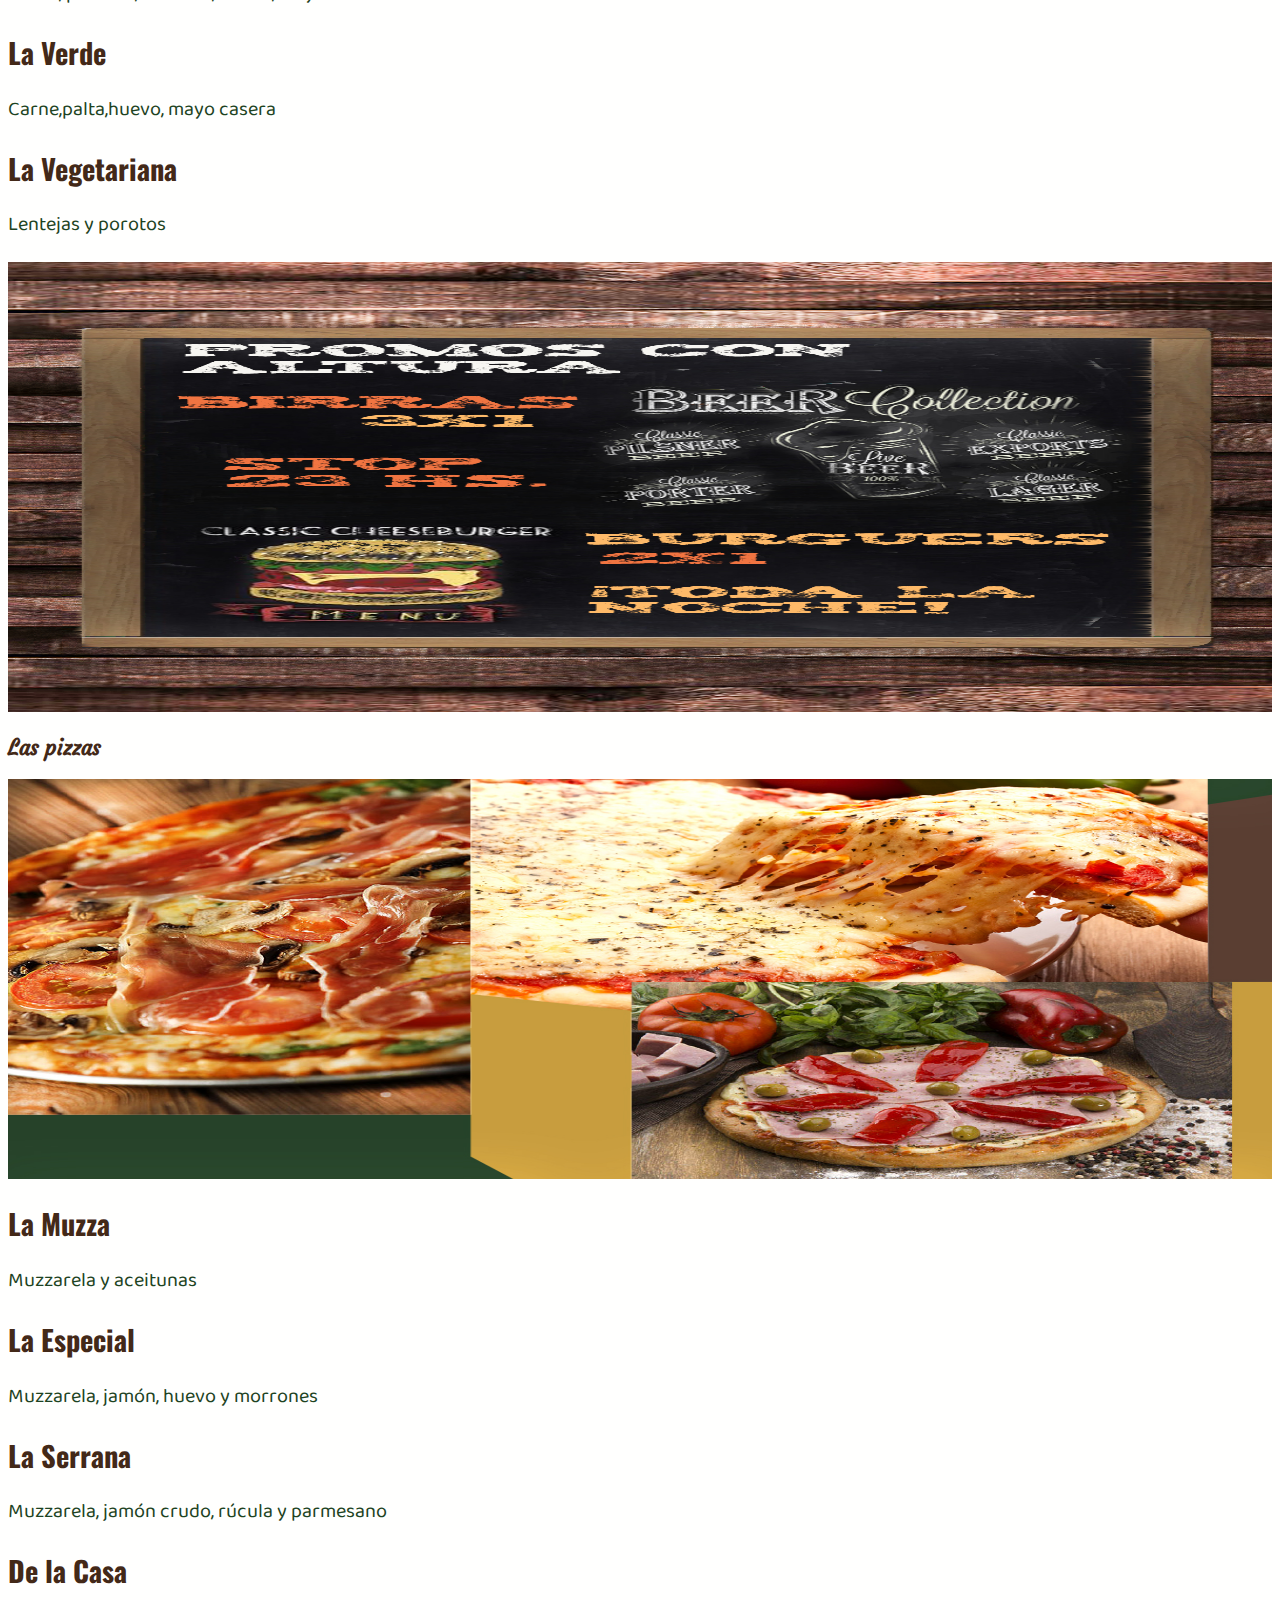
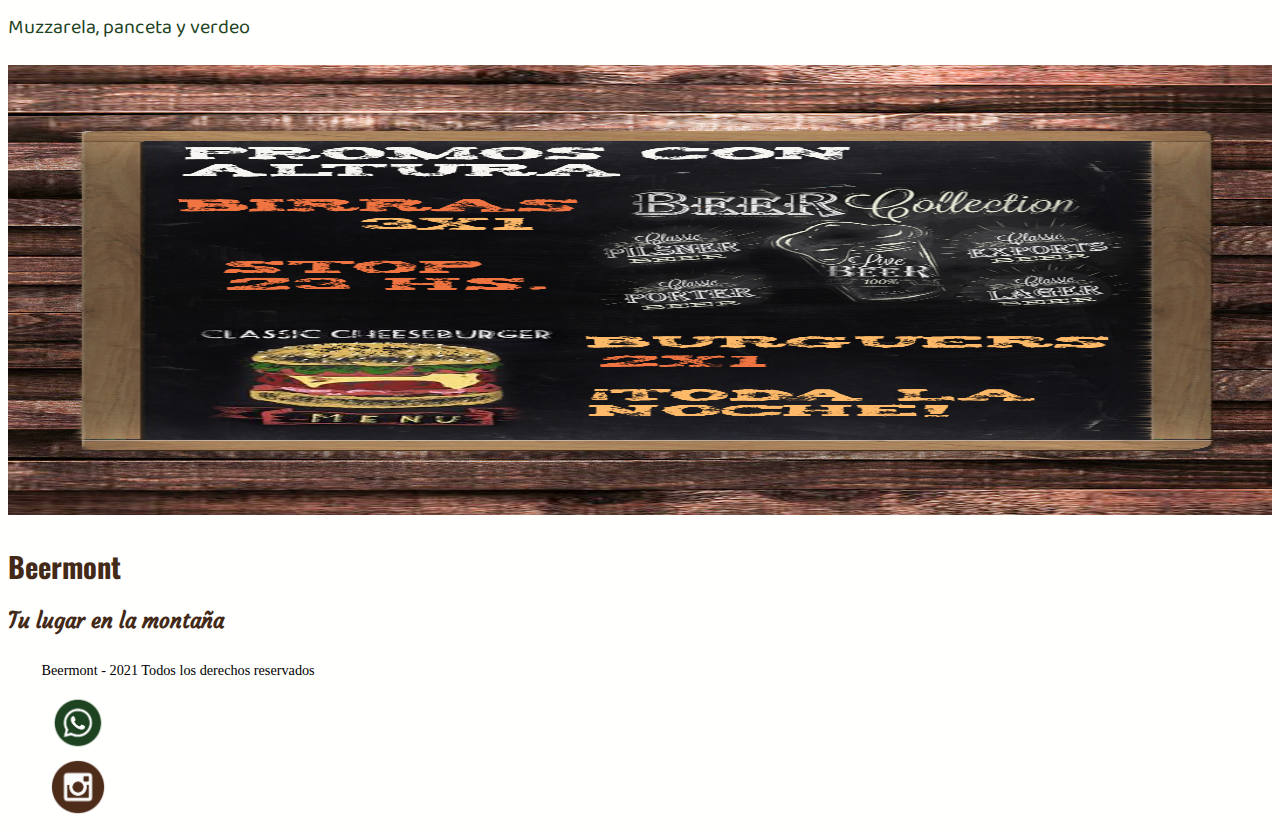
<file: vistas/comida.html>
<!doctype html>
<html lang="en">
  <head>
    <!-- Required meta tags -->
    <meta charset="utf-8">
    <meta name="viewport" content="width=device-width, initial-scale=1">
    <meta name="description" content="Podrás disfrutar de unas ricas pizzas, unas buenas hamburguesas o los mejores lomos a las brasas. Además contamos con menú vegetariano.">
    <meta name= "keywords" content="HTML,ASP,JS,META, BAR,MONTAÑA,COMIDA,PIZZA, MUZZARELA,ESPECIAL, SERRANA,HAMBURGUESAS, CHEDDAR, PANCETA,JAMÓN, HUEVEO,LOMOS, CERDO,BONDIOLA,POLLO,VACÍO,VEGETARIANO,LEGUMBRES,POROTOS,MENDOZA ">

    <!-- Bootstrap CSS -->
    <link href="https://cdn.jsdelivr.net/npm/bootstrap@5.1.3/dist/css/bootstrap.min.css" rel="stylesheet" integrity="sha384-1BmE4kWBq78iYhFldvKuhfTAU6auU8tT94WrHftjDbrCEXSU1oBoqyl2QvZ6jIW3" crossorigin="anonymous">
    <link rel="stylesheet" href="../cssyscss/estilos.css">

    <title>comida</title>

  </head>
  <body>
   
    
    <div class="container my-12">
        <div class="row">
          <div class="col-sm-12 col-md-12">
              <img src="../imagenes/comida/comidi.jpg" alt="comida" width="100%">
           
            <nav class="navbar navbar-expand-lg navbar-light bg-ight" >
              <div class="navegacion-2" class="container-fluid">
                <a  class="navbar-brand" href="#"></a>
                <div class="navegacion-2" class="collapse navbar-collapse" id="navbarNav">
                  <ul class="navbar-nav">
                    <li class="nav-item">
                      <a class="color-a" class="nav-link active" aria-current="page" href="../index.html">Home</a>
                    </li>
                    <li class="nav-item">
                      <a class="color-a" class="nav-link" href="./nosotros.html">Nosotros</a>
                    </li>
                    <li class="nav-item">
                      <a class="color-a"  class="nav-link" href="./ellugar.html">El lugar</a>
                    </li>
                    <li class="nav-item">
                      <a class="color-a"class="nav-link" href="./birras.html">Las birras</a>
                    </li>
                    
                  </ul>
                </div>
              </div>
            </nav> 
    
         <h1>La comida</h1></div> 
         <hr>
         <h2 class="mt-5">Lomos</h2>
            <div 
            class="col-sm-12 col-md-6">
               
                <img src="../imagenes/comida/menulomos.jpg" alt="lomos"
                width="100%"
                height="400px">
               
              
            </div>
            <div 
            class="col-sm-12 col-md-3"> 
            
                <h1> Vacío  </h1>
                <p   class="texto-home"><span class="fw-bold"> Carne de vaca, jamón, queso, huevo y mayo casera </span> </p> 
                <h1>El de bondiola</h1>
                <p class="texto-home"><span class="fw-bold"> Bondiola de cerdo, huevo, cheddar y mayo casera </span> </p> 
                <h1>El de Pollo</h1>
                <p class="texto-home"><span class="fw-bold"> verduras y legumbres </span> </p> 
                <h1>El vegetariano</h1>
                <p class="texto-home"><span class="fw-bold"> Bondiola de cerdo, huevo, cheddar y mayo casera </span> </p> 
                
            </div>
            <div 
            class="col-sm-12 col-md-3"> 
                
                <img class="espacio"src="../imagenes/comida/promocomida.jpg" alt="promo2" width="100%" height=450px">
            </div>
            <h2 class="mt-5">Las Burguers</h2> 
           
            <div 
            class="col-sm-12 col-md-6">
                
                <img src="../imagenes/comida/burguis.jpg" alt="Burguers"
                width="100%"
                height="400px">
              
            </div>
            <div  
            class="col-sm-12 col-md-3"> 
            <h1>La Simple </h1>
            <p class="texto-home"><span class="fw-bold">Carne, lechuga, tomate, huevo , mayo casera </span> </p> 
            <h1>La Panceta</h1>
            <p class="texto-home"><span class="fw-bold"> Carne, panceta, cheddar, huevo, mayo casera </span> </p> 
            <h1>La Verde</h1>
            <p class="texto-home"><span class="fw-bold"> Carne,palta,huevo, mayo casera </span> </p> 
            <h1>La Vegetariana</h1>
            <p class="texto-home"><span class="fw-bold"> Lentejas y porotos </span> </p> 
            
            </div>
            <div 
            class="col-sm-12 col-md-3"> 
                
                <img src="..//imagenes/comida/promocomida.jpg" alt="promo2" width="100%" height=450px">
            </div>
            <h2 class="mt-5">Las pizzas</h2> 
            <div 
            class="col-sm-12 col-md-6">
                
                <img src="../imagenes/comida/pizzinas.jpg" alt="menupizzas"
                width="100%"
                height="400px">
                
              
            </div>
            <div 
            class="col-sm-12 col-md-3"> 
            
                <h1>La Muzza  </h1>
                <p class="texto-home"><span class="fw-bold"> Muzzarela y aceitunas </span> </p> 
                <h1>La Especial</h1>
                <p class="texto-home"><span class="fw-bold"> Muzzarela, jamón, huevo y morrones </span> </p> 
                <h1>La Serrana</h1>
                <p class="texto-home"><span class="fw-bold"> Muzzarela, jamón crudo, rúcula y parmesano</span> </p> 
                <h1>De la Casa</h1>
                <p class="texto-home"><span class="fw-bold"> Muzzarela, panceta y verdeo </span> </p> 
                
            </div>
            <div 
            class="col-sm-12 col-md-3">
                
                <img src="../imagenes/comida/promocomida.jpg" alt="promo2" width="100%" height=450px">
            </div>
          
    </div>
    <hr>
              <h1 class="mt-5">Beermont</h1>
              <h2>Tu lugar en la montaña</h2>
            
       
    <footer>
      <footer class="container d-flex flex-wrap justify-content-center py-3 my-4 border-top">
        <div class="col-md-4 d-flex align-items-center">
            <a href="/" class="mb-3 me-2 mb-md-0 text-muted text-decoration-none lh-1">
            <svg class="bi" width="30" height="24"><use xlink:href="#bootstrap"></use></svg>
            </a>
            <span class="footer-text"> Beermont - 2021 Todos los derechos reservados</span>
        </div>
        
    
        <ul class="nav col-md-4 d-flex justify-content-end list-unstyled d-flex">
           
            <div class="align-items-center">
              <a href="https://web.whatsapp.com/"><img src="../imagenes/whats.png" alt="whatsapp" width= "60px" height="60px">
              </a> </a> 
                
          
            </div>
  
            <div class="align-items-center">
                <a href="https://www.instagram.com/"><img src="../imagenes/logoing.png" alt="instagram" width= "60px" height="60px">
                </a>
            </div>
            

    </footer>

    <!-- Optional JavaScript; choose one of the two! -->

    <!-- Option 1: Bootstrap Bundle with Popper -->
    <script src="https://cdn.jsdelivr.net/npm/bootstrap@5.1.3/dist/js/bootstrap.bundle.min.js" integrity="sha384-ka7Sk0Gln4gmtz2MlQnikT1wXgYsOg+OMhuP+IlRH9sENBO0LRn5q+8nbTov4+1p" crossorigin="anonymous"></script>

    <!-- Option 2: Separate Popper and Bootstrap JS -->
    <!--  <script src="https://cdn.jsdelivr.net/npm/@popperjs/core@2.10.2/dist/umd/popper.min.js" integrity="sha384-7+zCNj/IqJ95wo16oMtfsKbZ9ccEh31eOz1HGyDuCQ6wgnyJNSYdrPa03rtR1zdB" crossorigin="anonymous"></script>  <script src="https://cdn.jsdelivr.net/npm/bootstrap@5.1.3/dist/js/bootstrap.min.js" integrity="sha384-QJHtvGhmr9XOIpI6YVutG+2QOK9T+ZnN4kzFN1RtK3zEFEIsxhlmWl5/YESvpZ13" crossorigin="anonymous"></script>  -->
  </body>

</html>
</file>
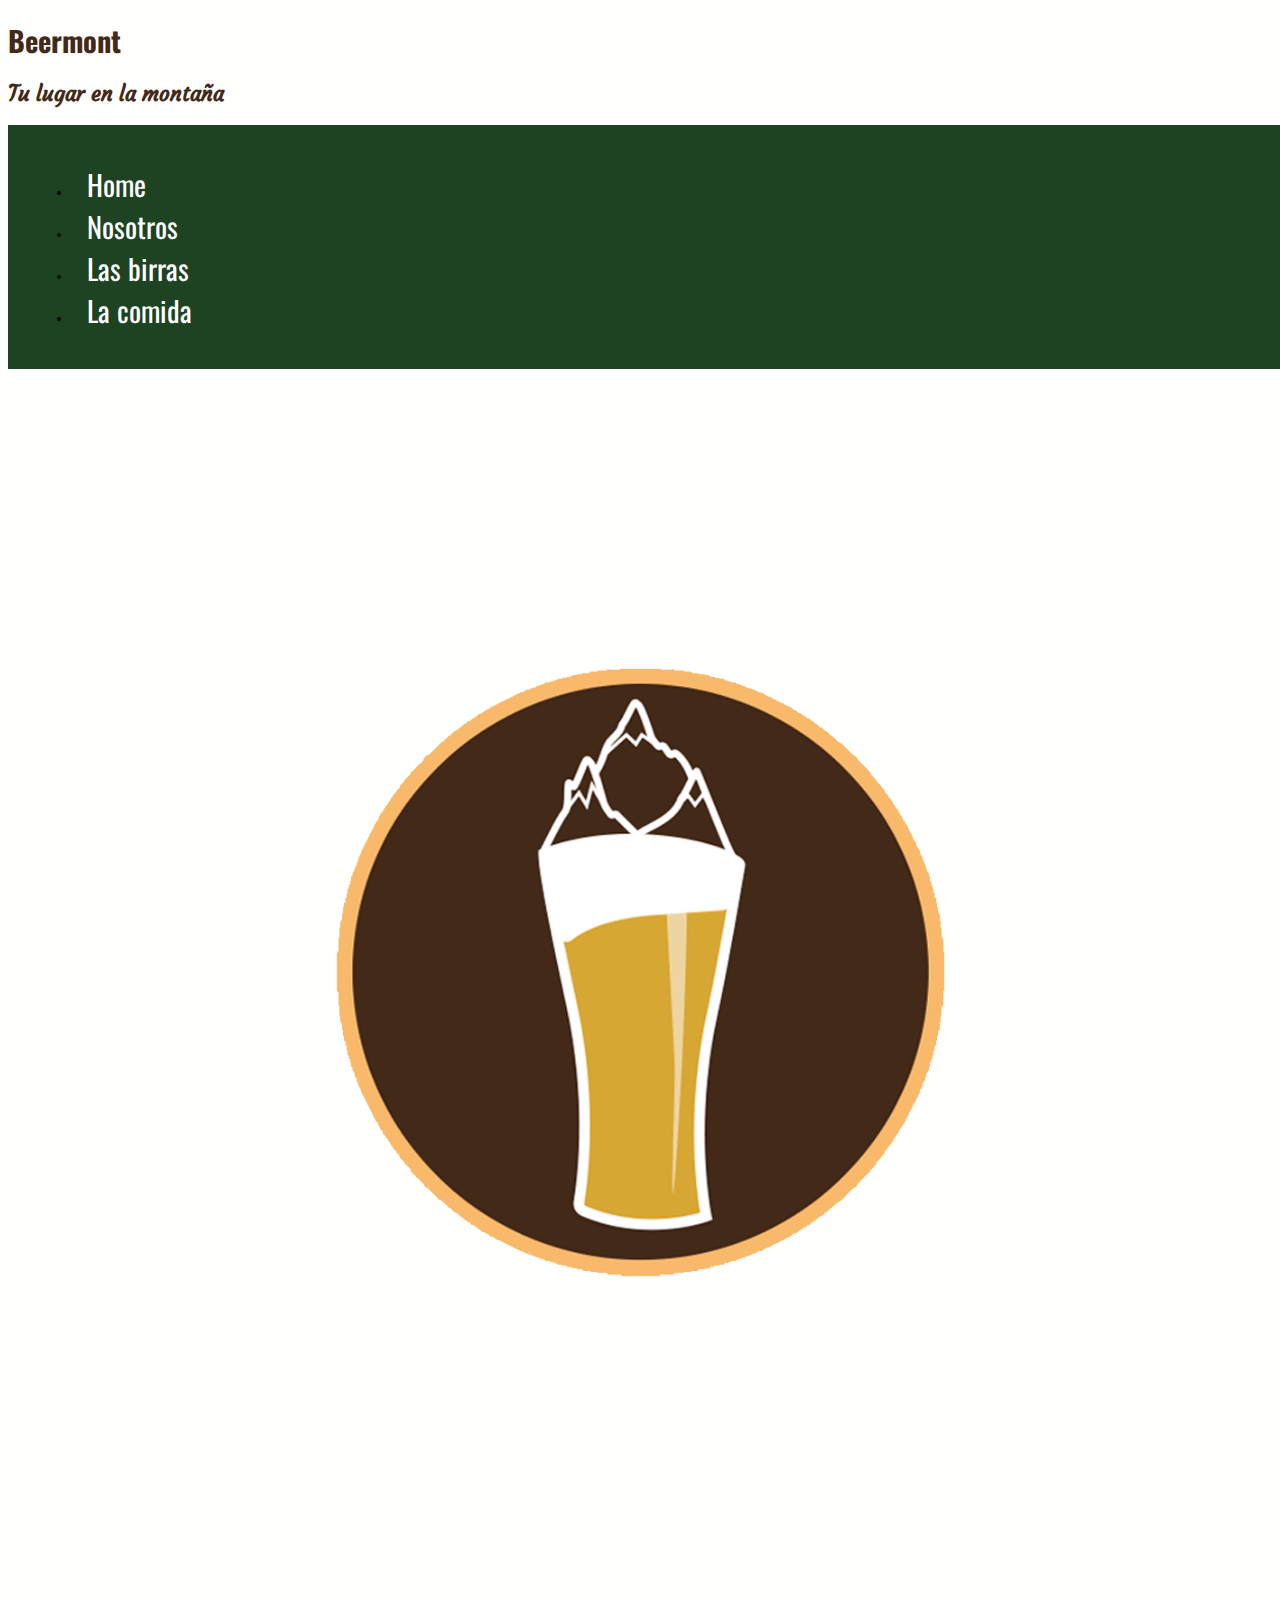
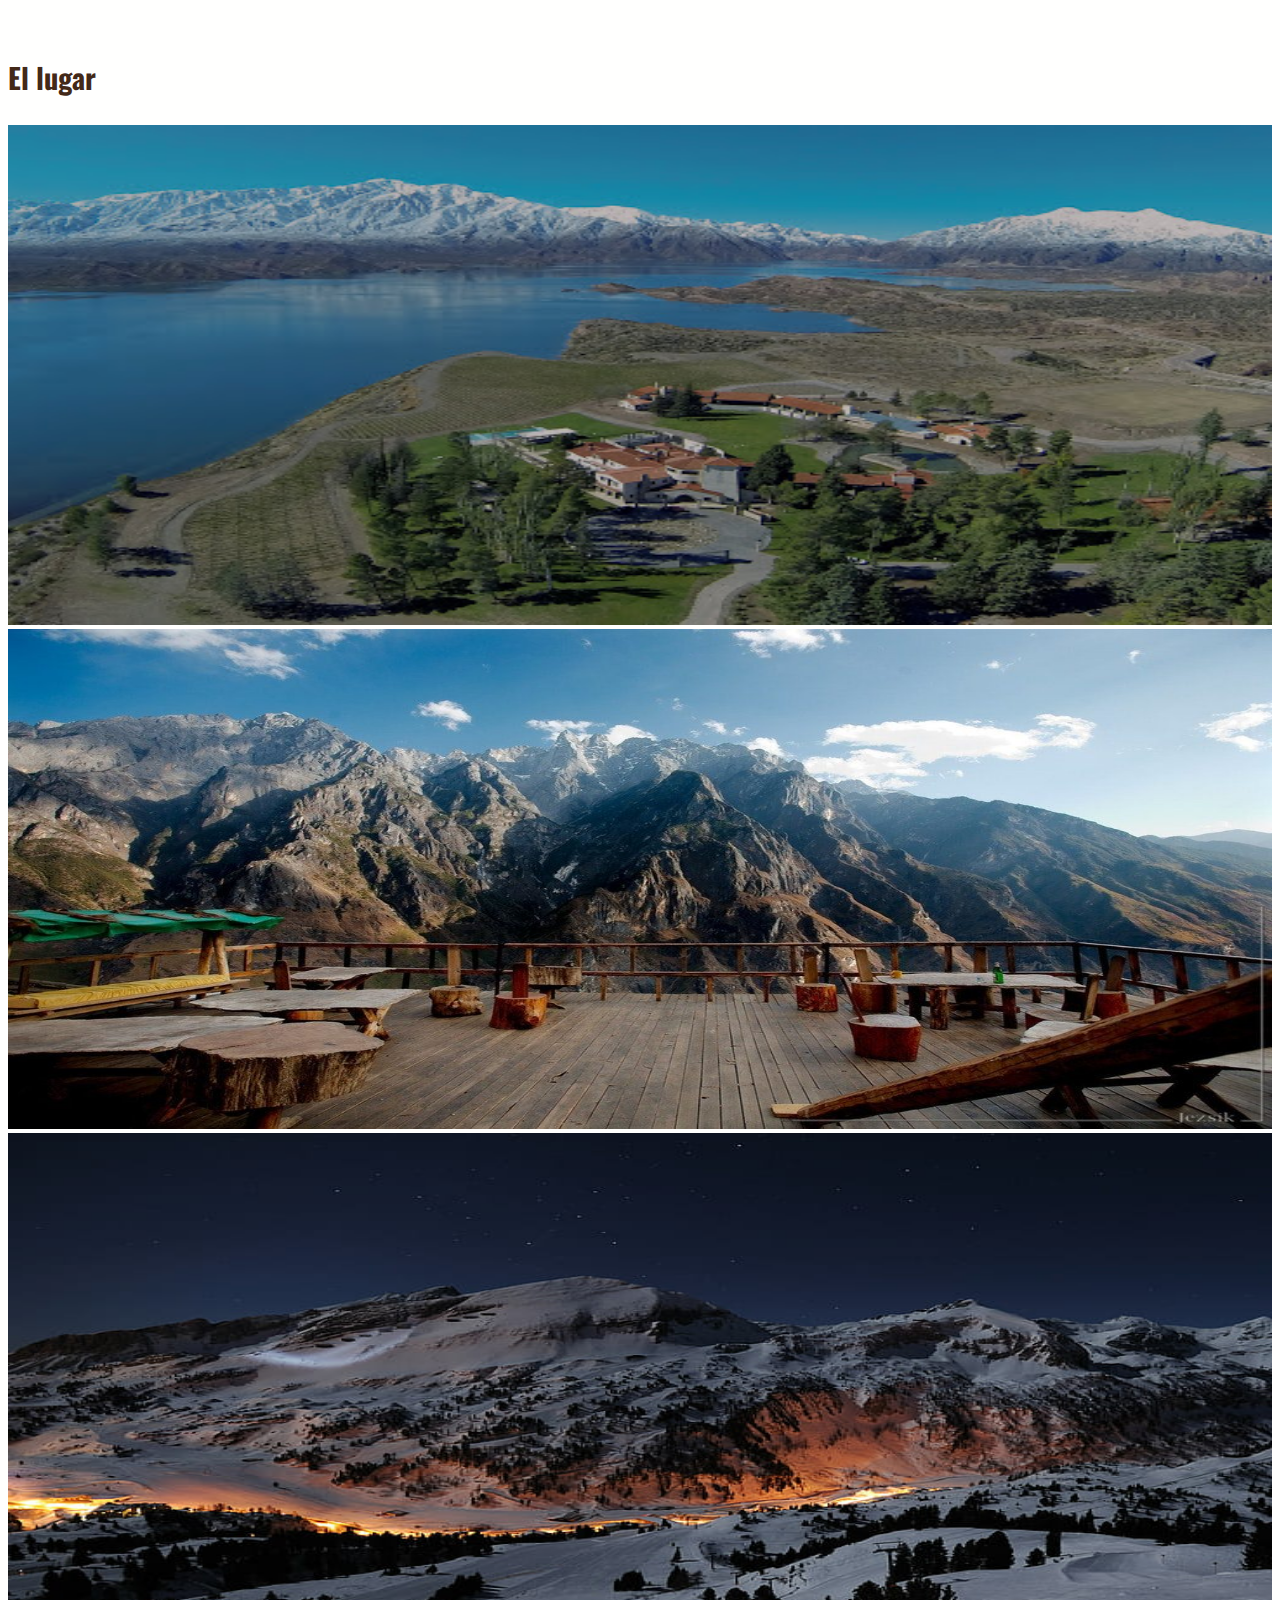
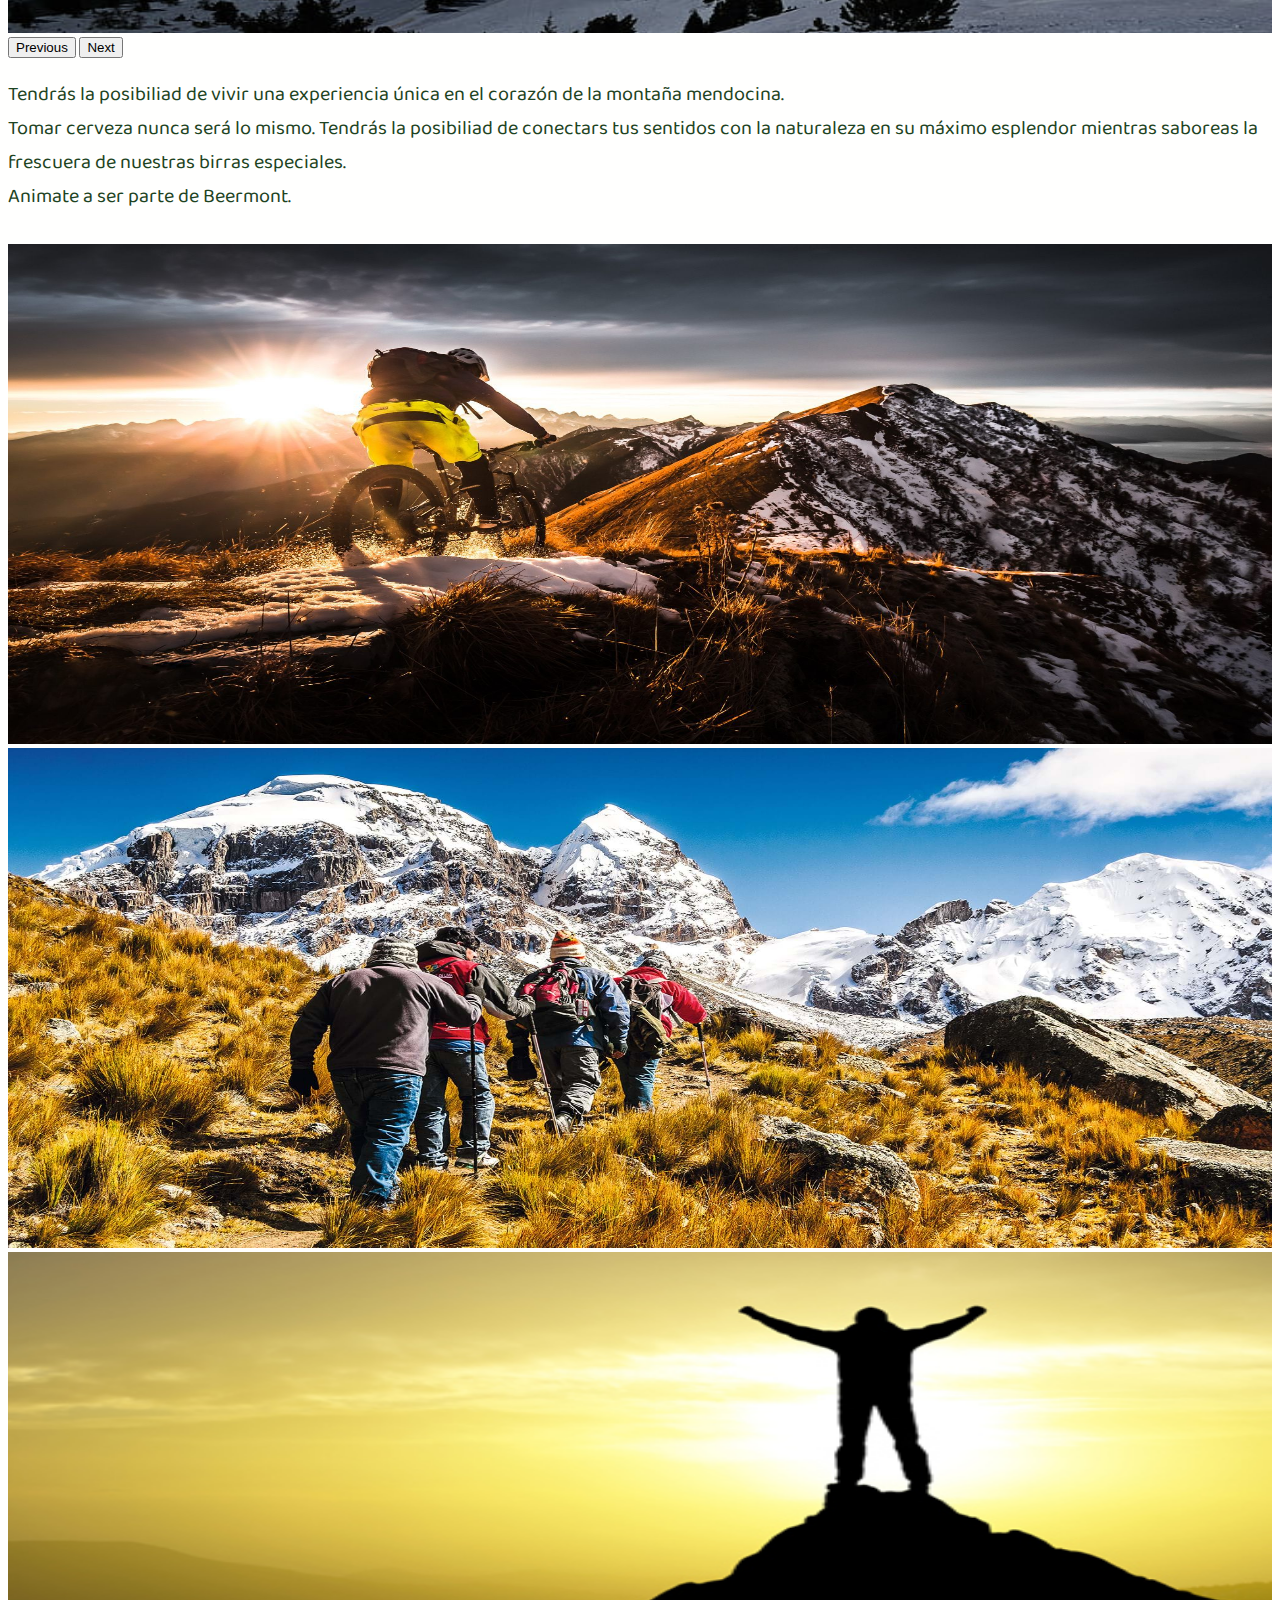
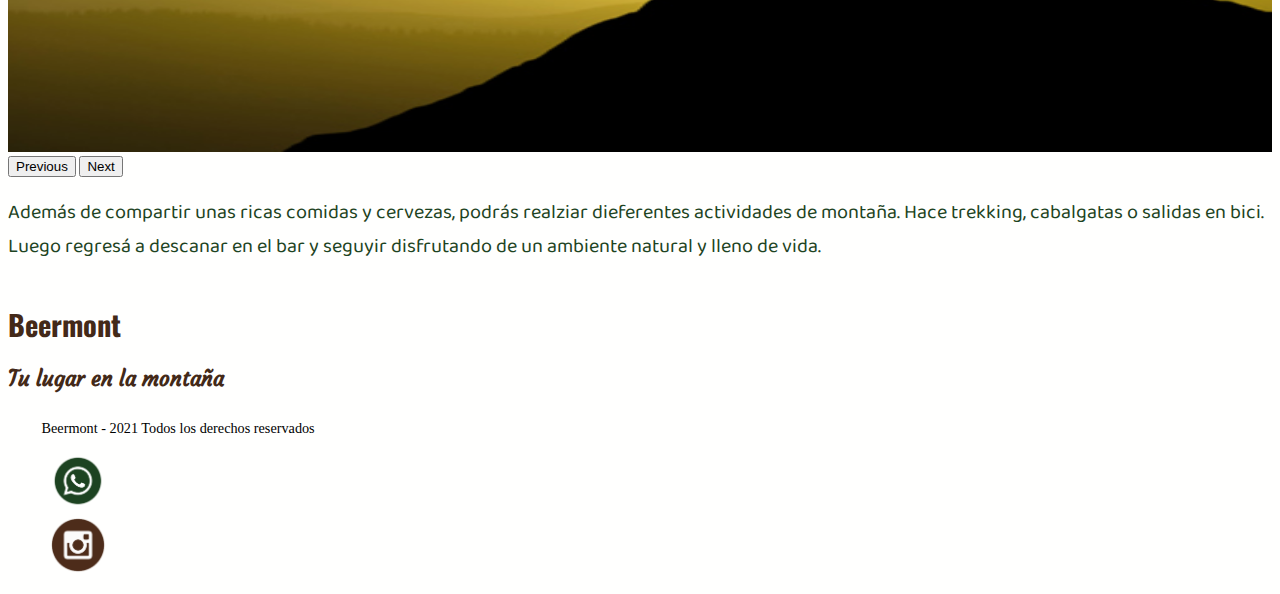
<file: vistas/ellugar.html>
<!doctype html>
<html lang="en">
  <head>
    <!-- Required meta tags -->
    <meta charset="utf-8">
    <meta name="viewport" content="width=device-width, initial-scale=1">
    <meta name="description" content="Disfruta de unas cervezas bien heladas y una rica comida en el corazón de la montaña mendocina">
    <meta name= "keywords" content="HTML,ASP,JS,META, BAR,CERVEZA,MONTAÑA,NATURALEZA,RÍOS,NOCHE,ACTIVIDAD FÍSICA, FOGÓN,MENDOZA ">

    <!-- Bootstrap CSS -->
    <link href="https://cdn.jsdelivr.net/npm/bootstrap@5.1.3/dist/css/bootstrap.min.css" rel="stylesheet" integrity="sha384-1BmE4kWBq78iYhFldvKuhfTAU6auU8tT94WrHftjDbrCEXSU1oBoqyl2QvZ6jIW3" crossorigin="anonymous">
    <link rel="stylesheet" href="../cssyscss/estilos.css">

    <title>lugar</title>

  </head>
  <body>
   
    </div>
    <div class="container my-12">
        <div class="row">
          <div class="col-sm-12 col-md-8">
            <h1 class="mt-5">Beermont</h1>
            <h2>Tu lugar en la montaña</h2> 
            
            <nav class="navbar navbar-expand-lg navbar-light bg-ight" >
              <div class="navegacion-2" class="container-fluid">
                <a  class="navbar-brand" href="#"></a>
                <div class="navegacion-2" class="collapse navbar-collapse" id="navbarNav">
                  <ul class="navbar-nav">
                    <li class="nav-item">
                      <a class="color-a" class="nav-link active" aria-current="page" href="../index.html">Home</a>
                    </li>
                    <li class="nav-item">
                      <a class="color-a" class="nav-link" href="./nosotros.html">Nosotros</a>
                    </li>
                    <li class="nav-item">
                      <a class="color-a"  class="nav-link" href="./birras.html">Las birras</a>
                    </li>
                    <li class="nav-item">
                      <a class="color-a"class="nav-link" href="./comida.html">La comida</a>
                    </li>
                    
                  </ul>
                </div>
            </nav> 
                  
            <div class="row"></div>
           
              
        </div>
        <div class="col-sm-3 col-md-4">
          
        
          <img src="../imagenes/giflogo.gif" alt="logo"
          width="100%">
          
      </div>
     
            <div> 
                <h1>El lugar</h1></div> 
                <hr>

                <div 
                class="col-sm-12 col-md-8">
                <div id="carouselExampleControls" class="carousel slide" data-bs-ride="carousel">
                    <div class="carousel-inner">
                      <div class="carousel-item active">
                        <img src="../imagenes/lugar/panoramicabar.jpg" class="d-block w-100" alt="..." width="100%"
                        height="500px">
                      </div>
                      <div class="carousel-item">
                        <img src="../imagenes/lugar/barmontana.jpg" class="d-block w-100" alt="..." width="100%" height="500px" >
                      </div>
                      <div class="carousel-item">
                        <img src="../imagenes/lugar/montananoche.jpg" class="d-block w-100" alt="..." width="100%"  height="500px" >
                      </div>
                    </div>
                    <button class="carousel-control-prev" type="button" data-bs-target="#carouselExampleControls" data-bs-slide="prev">
                      <span class="carousel-control-prev-icon" aria-hidden="true"></span>
                      <span class="visually-hidden">Previous</span>
                    </button>
                    <button class="carousel-control-next" type="button" data-bs-target="#carouselExampleControls" data-bs-slide="next">
                      <span class="carousel-control-next-icon" aria-hidden="true"></span>
                      <span class="visually-hidden">Next</span>
                    </button>
                  </div> 
                  
                     
                </div>
                <div 
              class="col-sm-12 col-md-4">
              
                  
                  <p class="texto-home"><span class="fw-bold"> Tendrás la posibiliad de vivir una experiencia única en el corazón de la montaña mendocina. <br> Tomar cerveza nunca será lo mismo.</span>   Tendrás la posibiliad de conectars tus sentidos con la naturaleza en su máximo esplendor mientras saboreas la frescuera de nuestras birras especiales. <br>
                  
                Animate a ser parte de Beermont. </p> 
                  
              </div>
              
               <div class="espacio"></div>
                <div 
                class="col-sm-12 col-md-8">
                <div id="carouselExampleFade" class="carousel slide carousel-fade" data-bs-ride="carousel">
                    <div class="carousel-inner">
                      <div class="carousel-item active">
                        <img src="../imagenes/lugar/bicimont.jpg" class="d-block w-100" alt="..." width="100%" height="500px">
                      </div>
                      <div class="carousel-item">
                        <img src="../imagenes/lugar/trekking.jpg" class="d-block w-100" alt="..." width="100%" height="500px">
                      </div>
                      <div class="carousel-item">
                        <img src="../imagenes/lugar/cima.jpg" class="d-block w-100" alt="..." width="100% " height="500px">
                      </div>
                    </div>
                    <button class="carousel-control-prev" type="button" data-bs-target="#carouselExampleFade" data-bs-slide="prev">
                      <span class="carousel-control-prev-icon" aria-hidden="true"></span>
                      <span class="visually-hidden">Previous</span>
                    </button>
                    <button class="carousel-control-next" type="button" data-bs-target="#carouselExampleFade" data-bs-slide="next">
                      <span class="carousel-control-next-icon" aria-hidden="true"></span>
                      <span class="visually-hidden">Next</span>
                    </button>
                  </div>
                    
                  
                </div>
                          
           
              <div 
              class="col-sm-12 col-md-4"> 
              
                  
                  <p class="texto-home"><span class="fw-bold">Además de compartir unas ricas comidas y cervezas, podrás realziar dieferentes actividades de montaña.</span>  Hace trekking, cabalgatas o salidas en bici. Luego regresá a descanar en el bar y seguyir disfrutando de un ambiente natural y lleno de vida.
              </div>
            <div class="row"></div>
           
              
        </div>
        <div class="col-sm-3 col-md-4">
      </div>
      <hr>
     
    
      <h1 class="mt-5">Beermont</h1>
      <h2>Tu lugar en la montaña</h2>
        
    <footer>
      <footer class="container d-flex flex-wrap justify-content-center py-3 my-4 border-top">
        <div class="col-md-4 d-flex align-items-center">
            <a href="/" class="mb-3 me-2 mb-md-0 text-muted text-decoration-none lh-1">
            <svg class="bi" width="30" height="24"><use xlink:href="#bootstrap"></use></svg>
            </a>
            <span class="footer-text"> Beermont - 2021 Todos los derechos reservados</span>
        </div>
    
        <ul class="nav col-md-4 d-flex justify-content-end list-unstyled d-flex">
           
            <div class="align-items-center">
              <a href="https://web.whatsapp.com/"><img src="../imagenes/whats.png" alt="whatsapp" width= "60px" height="60px">
              </a> </a> 
                
          
            </div>
  
            <div class="align-items-center">
                <a href="https://www.instagram.com/"><img src="../imagenes/logoing.png" alt="instagram" width= "60px" height="60px">
                </a>
            </div>
            

    </footer>

    <!-- Optional JavaScript; choose one of the two! -->

    <!-- Option 1: Bootstrap Bundle with Popper -->
    <script src="https://cdn.jsdelivr.net/npm/bootstrap@5.1.3/dist/js/bootstrap.bundle.min.js" integrity="sha384-ka7Sk0Gln4gmtz2MlQnikT1wXgYsOg+OMhuP+IlRH9sENBO0LRn5q+8nbTov4+1p" crossorigin="anonymous"></script>

    <!-- Option 2: Separate Popper and Bootstrap JS -->
    <!--  <script src="https://cdn.jsdelivr.net/npm/@popperjs/core@2.10.2/dist/umd/popper.min.js" integrity="sha384-7+zCNj/IqJ95wo16oMtfsKbZ9ccEh31eOz1HGyDuCQ6wgnyJNSYdrPa03rtR1zdB" crossorigin="anonymous"></script>  <script src="https://cdn.jsdelivr.net/npm/bootstrap@5.1.3/dist/js/bootstrap.min.js" integrity="sha384-QJHtvGhmr9XOIpI6YVutG+2QOK9T+ZnN4kzFN1RtK3zEFEIsxhlmWl5/YESvpZ13" crossorigin="anonymous"></script>  -->
  </body>

</html>
</file>
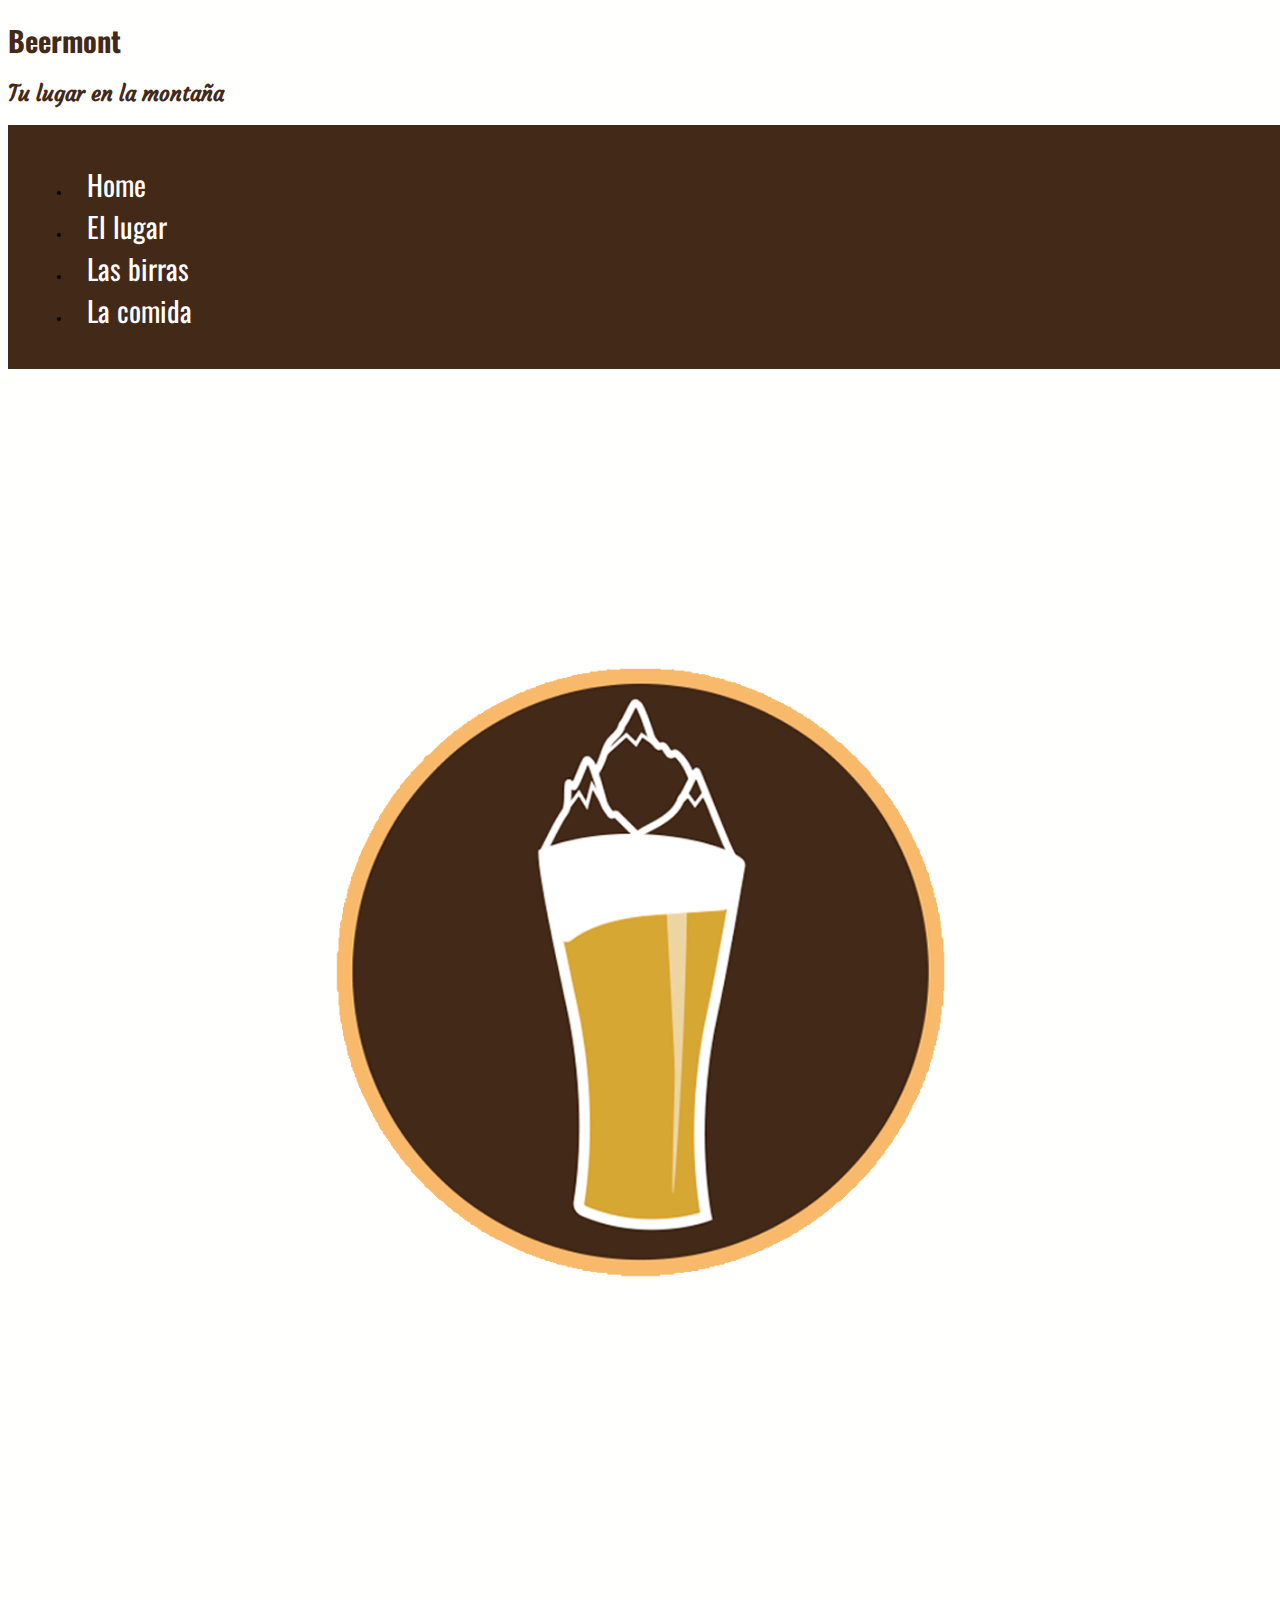
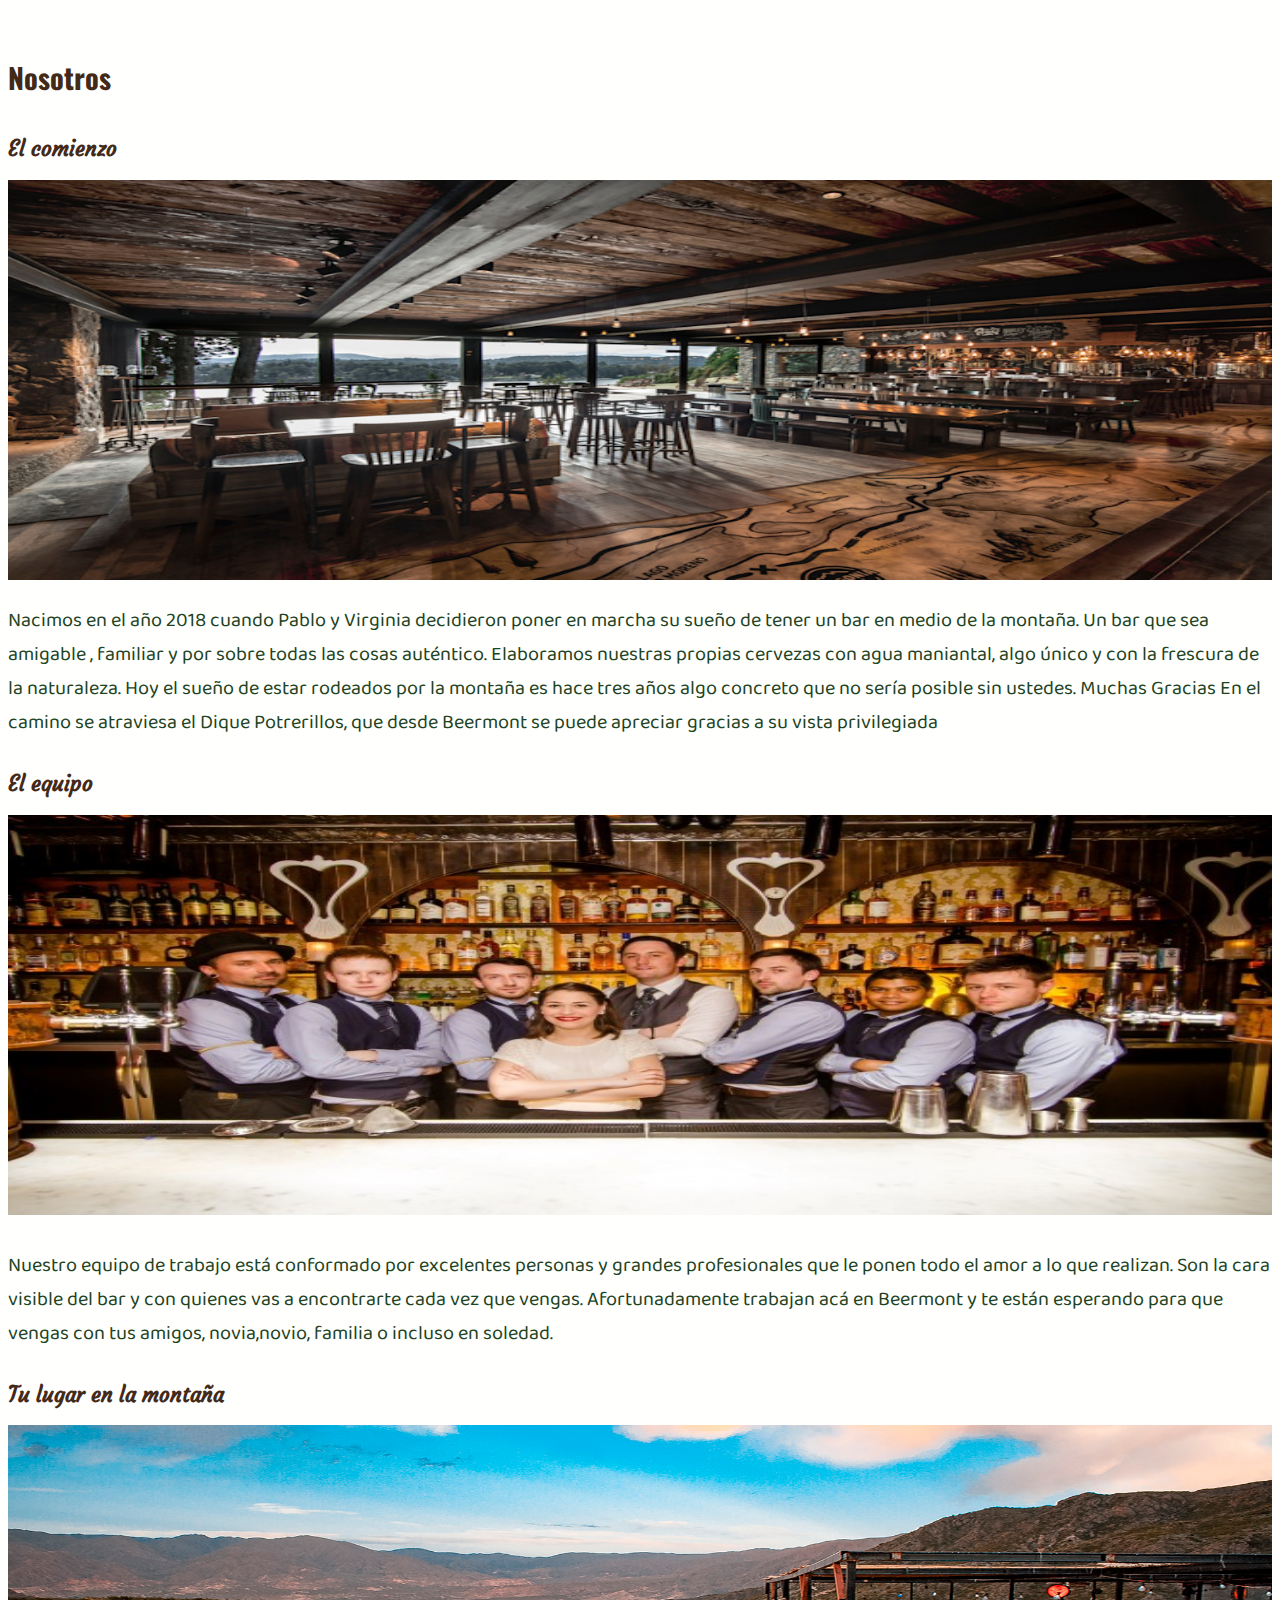
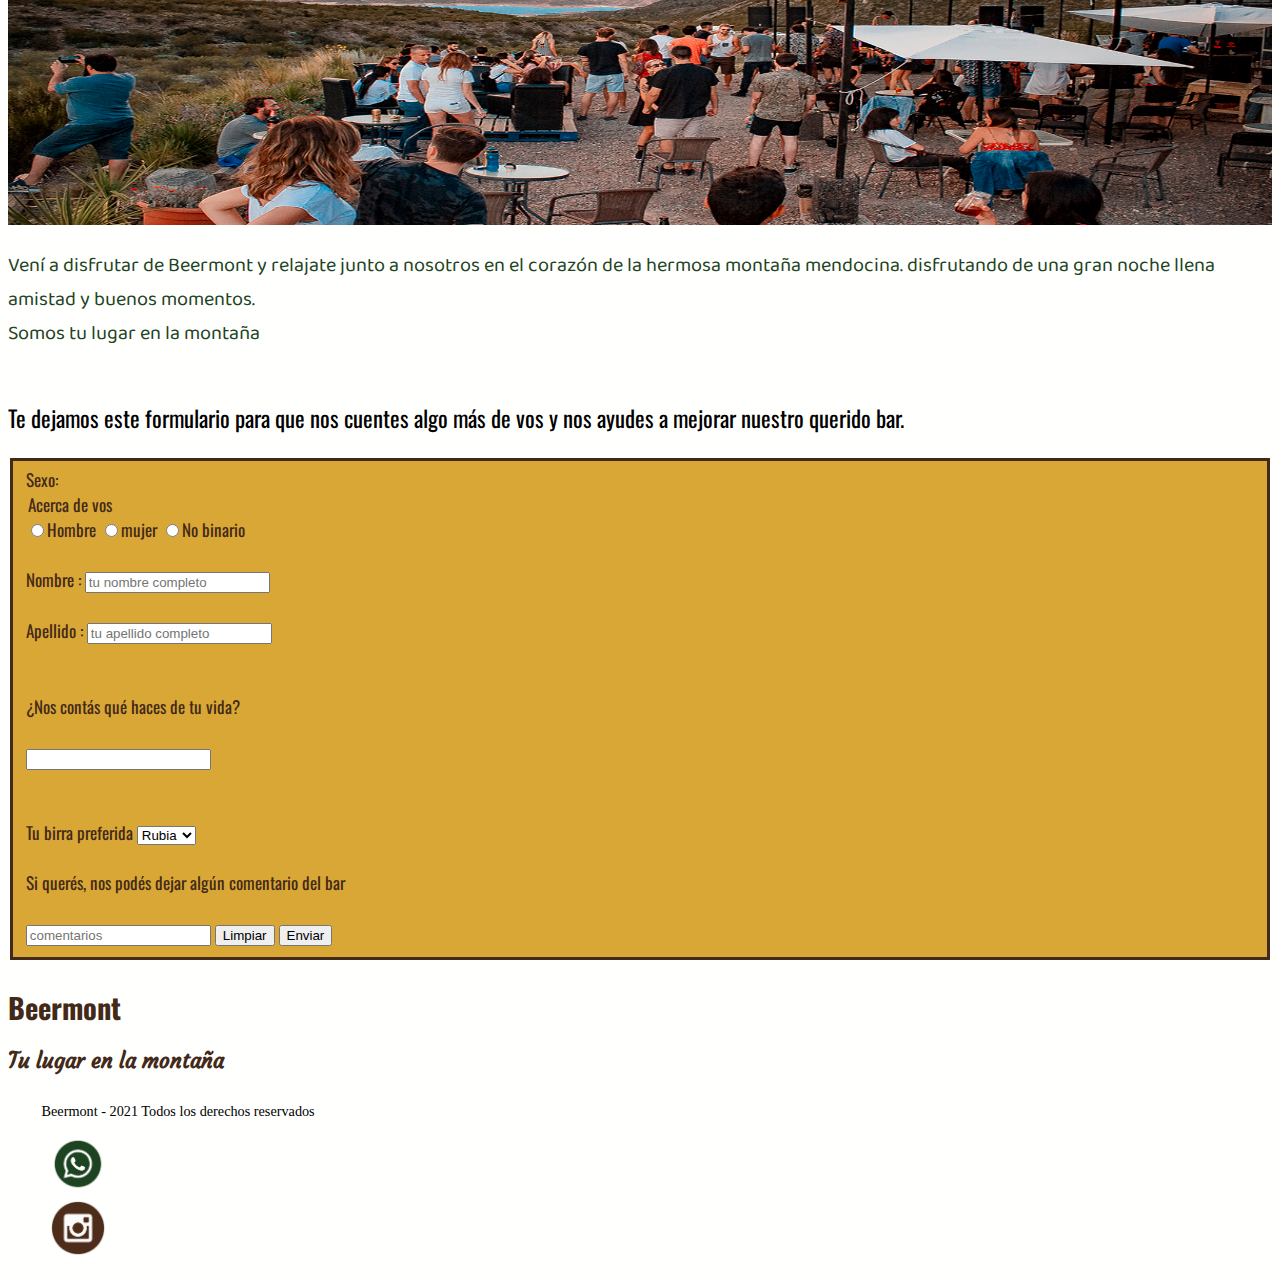
<file: vistas/nosotros.html>
<!doctype html>
<html lang="en">
  <head>
    <!-- Required meta tags -->
    <meta charset="utf-8">
    <meta name="viewport" content="width=device-width, initial-scale=1">
    <meta name="description" content="Disfruta de unas cervezas bien heladas y una rica comida en el corazón de la montaña mendocina">
    <meta name= "keywords" content="HTML,ASP,JS,META, BAR,CERVEZA,MONTAÑA, AMISTAD,COMPAÑÍA, NATURALEZA,MENDOZA ">

    <!-- Bootstrap CSS -->
    <link href="https://cdn.jsdelivr.net/npm/bootstrap@5.1.3/dist/css/bootstrap.min.css" rel="stylesheet" integrity="sha384-1BmE4kWBq78iYhFldvKuhfTAU6auU8tT94WrHftjDbrCEXSU1oBoqyl2QvZ6jIW3" crossorigin="anonymous">
     <link rel="stylesheet" href="../cssyscss/estilos.css">

    <title>nosotros</title>

  </head>
  <body>
   
    </div>
    <div class="container my-12">
        <div class="row">
          <div class="col-sm-12 col-md-8">
            <h1 class="mt-5">Beermont</h1>
            <h2>Tu lugar en la montaña</h2> 
            <nav class="navbar navbar-expand-lg navbar-light bg-ight" >
              <div class="navegacion" class="container-fluid">
                <a  class="navbar-brand" href="#"></a>
               
                <div class="navegacion" class="collapse navbar-collapse" id="navbarNav">
                  <ul class="navbar-nav">
                    <li class="nav-item">
                      <a class="color-a" class="nav-link active" aria-current="page" href="../index.html">Home</a>
                    </li>
                    <li class="nav-item">
                      <a class="color-a" class="nav-link" href="./ellugar.html">El lugar</a>
                    </li>
                    <li class="nav-item">
                      <a class="color-a"  class="nav-link" href="./birras.html">Las birras</a>
                    </li>
                    <li class="nav-item">
                      <a class="color-a"class="nav-link" href="./comida.html">La comida</a>
                    </li>
                    
                  </ul>
                </div>
              </div>
            </nav> 
      
           
            
            <div class="row"></div>
           
              
        </div>
        <div class="col-sm-3 col-md-4">
          
        
          <img src="../imagenes/giflogo.gif" alt="logo"
          width="100%">
          
      </div>
     
    
     <div> 
         <h1>Nosotros</h1></div> 
         
         <hr>
         <h2>El comienzo </h2>
           
            <div 
            class="col-sm-12 col-md-6">
         
                <img src="../imagenes/nosotros/bardentro.jpg" alt="barinn"
                width="100%"
                height="400px">
               
              
            </div>
            <div 
            class="col-sm-12 col-md-4"> 
            
                
                <p class="texto-home"><span class="fw-bold">Nacimos en el año 2018 cuando Pablo y Virginia decidieron poner en marcha su sueño de tener un bar en medio de la montaña.</span>  Un bar que sea amigable , familiar y por sobre todas las cosas auténtico. Elaboramos nuestras propias cervezas con agua maniantal, algo único y con la frescura de la naturaleza. Hoy el sueño de estar rodeados por la montaña es hace tres años algo concreto que no sería posible sin ustedes. Muchas Gracias En el camino se atraviesa el Dique Potrerillos, que desde Beermont se puede apreciar gracias a su vista privilegiada </p> 
                
            </div>
            <div class="espacio"></div>
          
            <h2>El equipo</h2>
            <div 
            class="col-sm-12 col-md-6">
            
               
                <img src="../imagenes/nosotros/no.jpg" alt="team"
                width="100%"
                height="400px">
              <div class="espacio"></div>
            </div>
            <div 
            class="col-sm-12 col-md-4"> 
                
                <p class="texto-home"><span class="fw-bold">Nuestro equipo de trabajo está conformado por excelentes personas y grandes profesionales que le ponen todo el amor a lo que realizan.</span>  
                    Son la cara visible del bar y con quienes vas a encontrarte cada vez que vengas. Afortunadamente trabajan acá en Beermont y te están esperando para que vengas con tus amigos, novia,novio, familia o incluso en soledad. </p> 
                
            </div>
            <div class="espacio"></div>
            <h2>Tu lugar en la montaña</h2>
            <div 
            class="col-sm-12 col-md-6">
               
                <img src="../imagenes/nosotros/tulugar.jpg" alt="tulugar"
                width="100%"
                height="400px">
              
            </div>
            <div 
            class="col-sm-12 col-md-4"> 
                
                <p class="texto-home"><span class="fw-bold">Vení a disfrutar de Beermont y relajate junto a nosotros en el corazón de la hermosa montaña mendocina.</span>  disfrutando de una gran noche llena amistad y buenos momentos. <br>  Somos tu lugar en la montaña </p> 
               
            </div>
          
    </div>
    <hr> 
    <div class="espacio"></div>
    
       
          <p class="text-form">Te dejamos este formulario para que nos cuentes algo más de vos
            y nos ayudes a mejorar nuestro querido bar. 
          </p>
            <fieldset  class="border-form">  
             
        
                <label for="sexo" class="tex-lugar">Sexo:
                <legend class="tex-lugar"> Acerca de vos</legend>
                <input class="tex-lugar"  type="radio" name="sexo" 
                value="Hombre" class="tex-lugar" >Hombre
                <input type="radio" name="sexo"
                value="mujer" >mujer
                <input type="radio" name="sexo"
                value="no binario">No binario
                <br><br>
                
                <label for="info personal"> Nombre :
                  <input type="text" name="info personal"
                  placeholder="tu nombre completo">
                  <br><br>
                  <label for="info personal" class="tex-lugar"> Apellido :
                    <input type="text" name="info personal"
                    placeholder="tu apellido completo">
                    <br><br><br>
                    <label for="¿Nos contás qué haces de tu vida?">¿Nos contás qué haces de tu vida?</label>
                    <br><br>
                  <input type="text">
                  <br><br><br>
                    <label for="Tu birra preferdia">Tu birra preferida</label>
                    <select name="Tu birra preferida">
                      <option value="Rubia">Rubia</option>
                      <option value="Negra">Negra</option>
                      <option value="Roja">Roja</option>
                      <option value="Apa">Apa</option>
                      <option value="Ipa">Ipa</option>
                      <br><br><br>
                    </select>
                    <br><br>
                 <label for="Si querés, nos podés dejar algún comentario del bar">Si querés, nos podés dejar algún comentario del bar</label>
                 <br><br>
                 <input type="text" name=comenatarios"
                    placeholder="comentarios">
                 
            
                    <input type="reset" value="Limpiar">
                    <input type="submit" value="Enviar">
                    
                </label>
               
              </fieldset>
              <hr>
              <h1 class="mt-5">Beermont</h1>
              <h2>Tu lugar en la montaña</h2>
            </div>
    
       
    <footer>
      <footer class="container d-flex flex-wrap justify-content-center py-3 my-4 border-top">
        <div class="col-md-4 d-flex align-items-center">
            <a href="/" class="mb-3 me-2 mb-md-0 text-muted text-decoration-none lh-1">
            <svg class="bi" width="30" height="24"><use xlink:href="#bootstrap"></use></svg>
            </a>
            <span class="footer-text"> Beermont - 2021 Todos los derechos reservados</span>
        </div>
    
        <ul class="nav col-md-4 d-flex justify-content-end list-unstyled d-flex">
           
            <div class="align-items-center">
              <a href="https://web.whatsapp.com/"><img src="../imagenes/whats.png" alt="whatsapp" width= "60px" height="60px">
              </a> </a> 
                
          
            </div>
  
            <div class="align-items-center">
                <a href="https://www.instagram.com/"><img src="../imagenes/logoing.png" alt="instagram" width= "60px" height="60px">
                </a>
            </div>
            

    </footer>

    <!-- Optional JavaScript; choose one of the two! -->

    <!-- Option 1: Bootstrap Bundle with Popper -->
    <script src="https://cdn.jsdelivr.net/npm/bootstrap@5.1.3/dist/js/bootstrap.bundle.min.js" integrity="sha384-ka7Sk0Gln4gmtz2MlQnikT1wXgYsOg+OMhuP+IlRH9sENBO0LRn5q+8nbTov4+1p" crossorigin="anonymous"></script>

    <!-- Option 2: Separate Popper and Bootstrap JS -->
    <!--  <script src="https://cdn.jsdelivr.net/npm/@popperjs/core@2.10.2/dist/umd/popper.min.js" integrity="sha384-7+zCNj/IqJ95wo16oMtfsKbZ9ccEh31eOz1HGyDuCQ6wgnyJNSYdrPa03rtR1zdB" crossorigin="anonymous"></script>  <script src="https://cdn.jsdelivr.net/npm/bootstrap@5.1.3/dist/js/bootstrap.min.js" integrity="sha384-QJHtvGhmr9XOIpI6YVutG+2QOK9T+ZnN4kzFN1RtK3zEFEIsxhlmWl5/YESvpZ13" crossorigin="anonymous"></script>  -->
  </body>

</html>
</file>
<file: cssyscss/estilos.css>
@import url("https://fonts.googleapis.com/css2?family=Oswald:wght@300;400;500;700&display=swap");
@import url("https://fonts.googleapis.com/css2?family=Courgette&display=swap");
@import url("https://fonts.googleapis.com/css2?family=Baloo+Da+2:wght@400;500;600&family=Bangers&display=swap");
body {
  background: #fffffe;
}

html {
  font-size: 89%;
}

h1 {
  font-family: 'Oswald', sans-serif;
  color: #432918;
}

h2 {
  font-family: 'Courgette', cursive;
  color: #432918;
}

h3 {
  color: #1D4322;
  font-family: 'Oswald', sans-serif;
  font-size: 3rem;
}

a {
  text-decoration: none;
}

a:hover {
  text-decoration: none;
  color: #D9A735;
}

hr {
  color: #1D4322;
  border: #1D4322;
}

.hr {
  color: #432918;
}

.navegacion {
  background-color: #432918;
  width: 100%;
  padding: 12px;
}

.navegacion-2 {
  background-color: #1D4322;
  width: 100%;
  padding: 12px;
}

.color-a {
  color: white;
  font-family: 'Oswald', sans-serif;
  padding: 35px 15px;
  font-size: 2rem;
}

.texto-home {
  color: #1D4322;
  font-family: 'Baloo Da 2', cursive;
  font-size: 1.4rem;
}

.border-form {
  border: solid;
  color: #432918;
  background-color: #D9A735;
  font-family: 'Oswald', sans-serif;
  font-size: 1.2rem;
}

.text-form {
  font-family: 'Oswald', sans-serif;
  font-size: 1.6rem;
}

.espacio {
  margin-top: 30px;
}
/*# sourceMappingURL=estilos.css.map */
</file>
